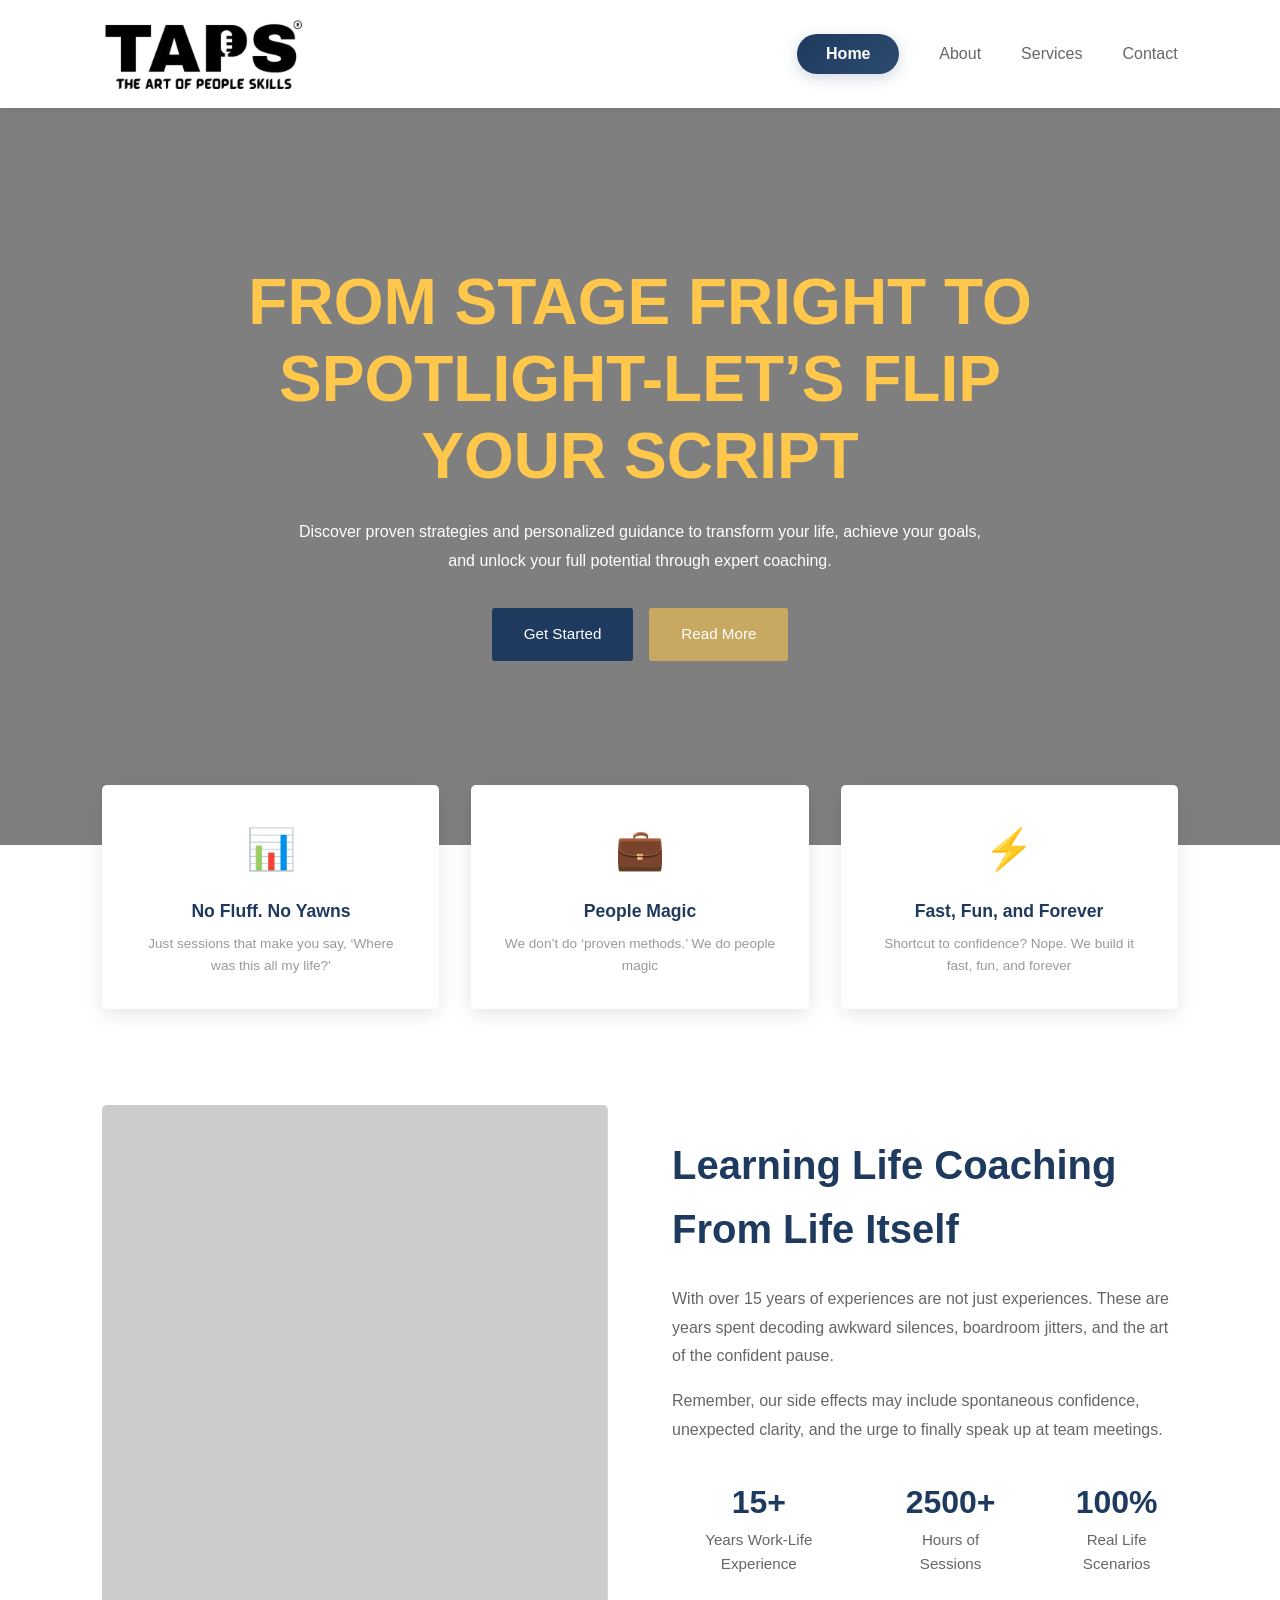
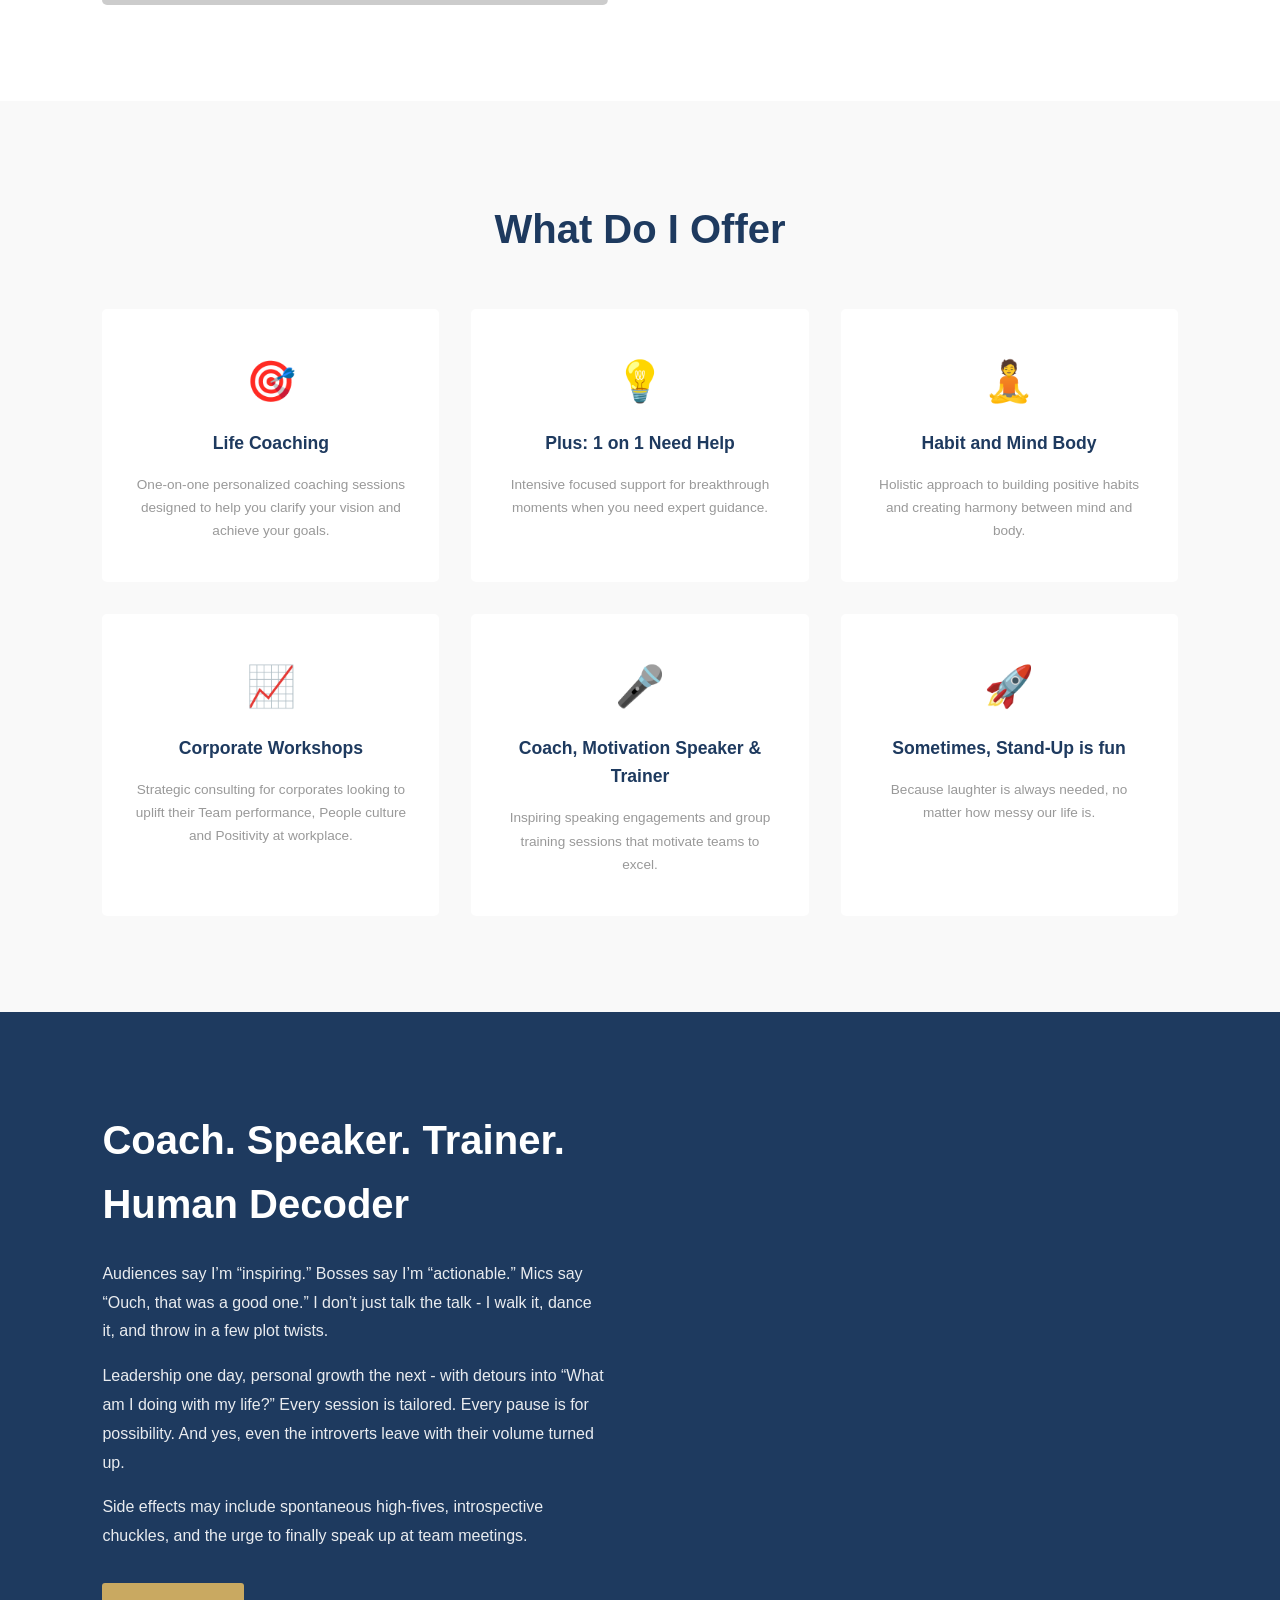
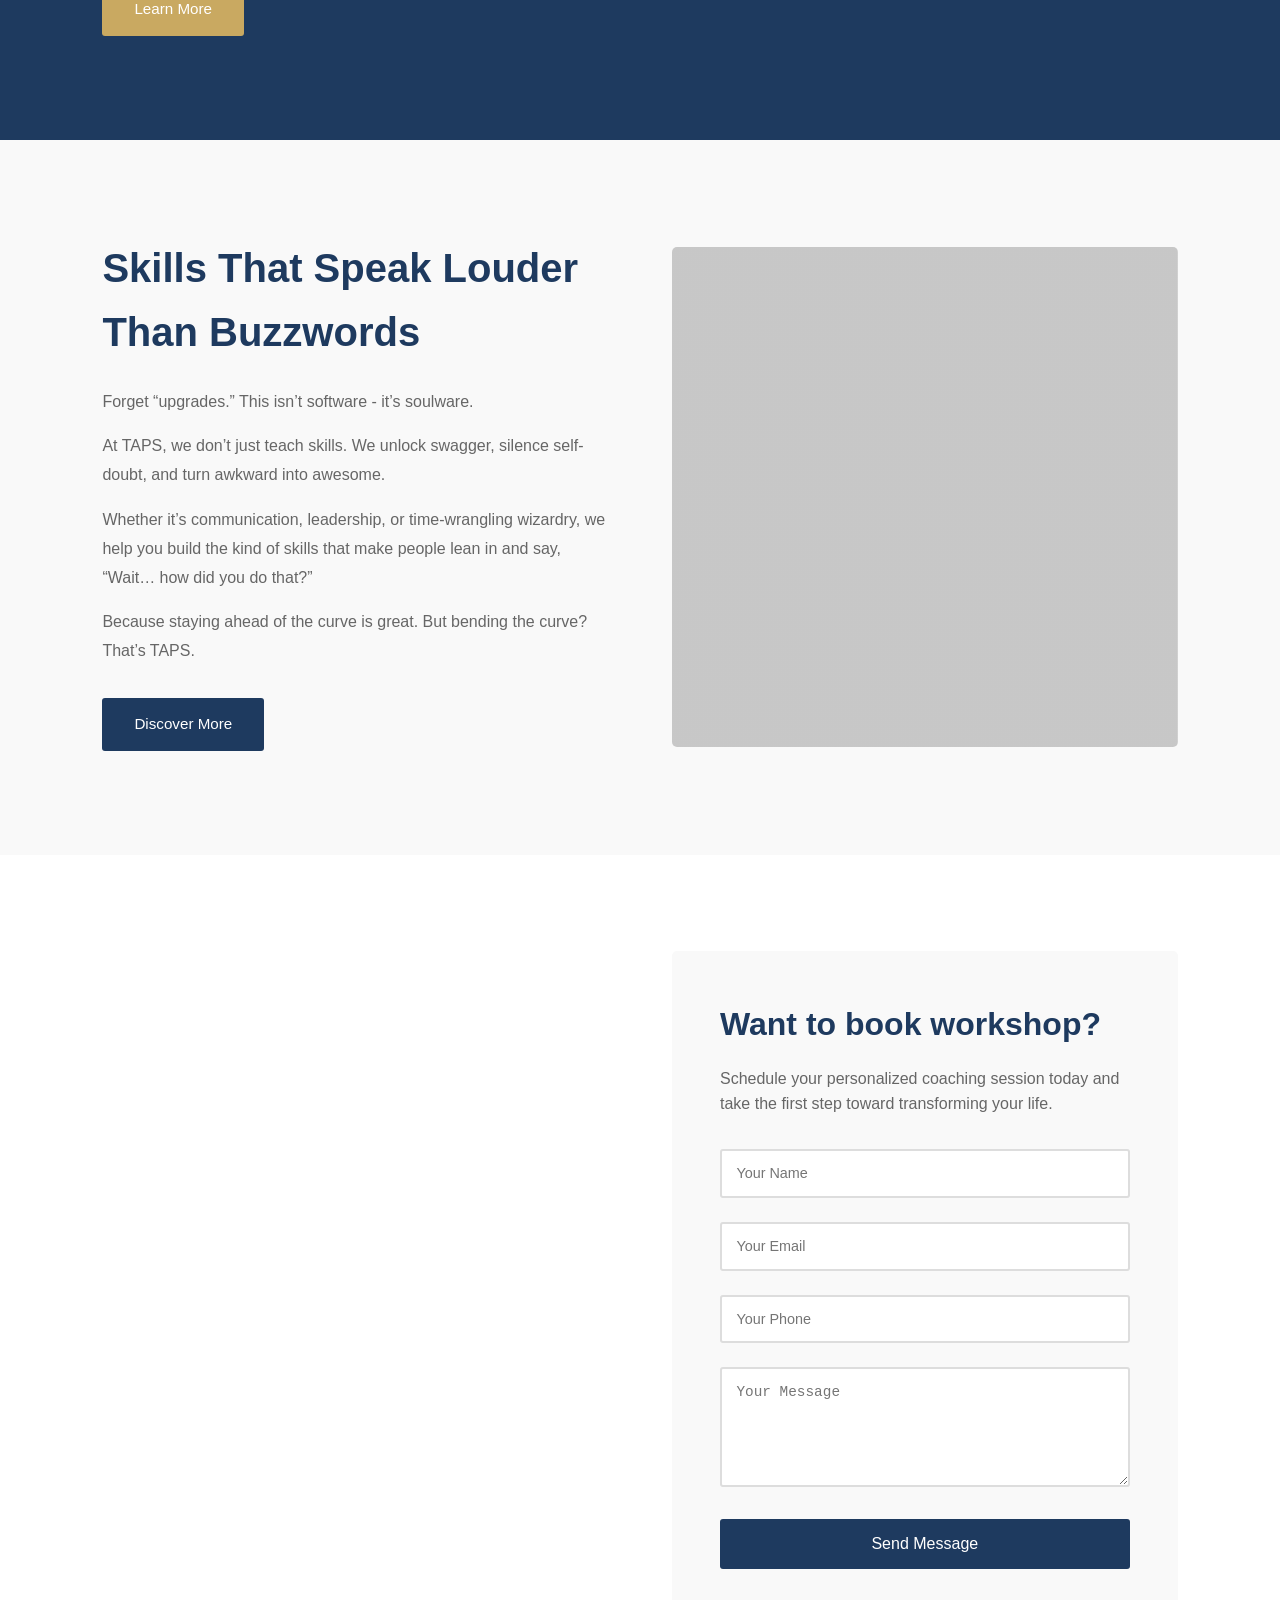
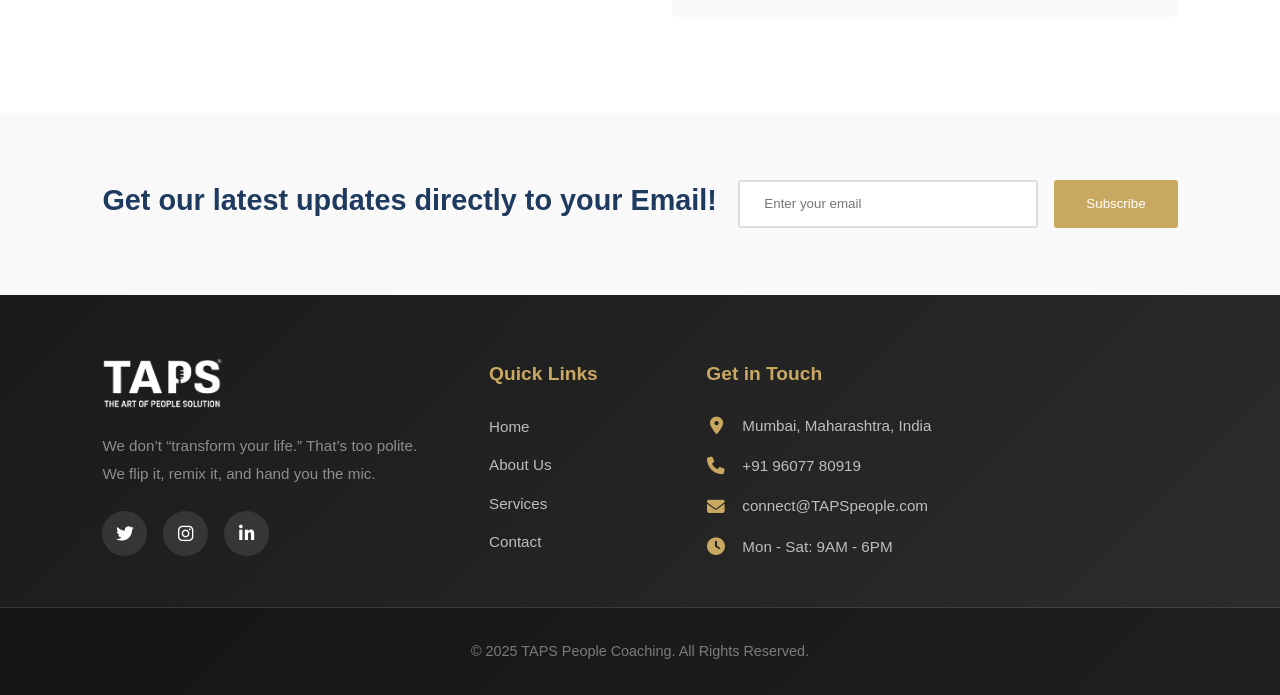
<file: index.html>
<!DOCTYPE html>
<html lang="en">
<head>
    <meta charset="UTF-8">
    <meta name="viewport" content="width=device-width, initial-scale=1.0">
    <title>TAPS - Life Coach</title>
    <link rel="stylesheet" href="style.css">
    <!-- Font Awesome for Icons -->
<link rel="stylesheet" href="https://cdnjs.cloudflare.com/ajax/libs/font-awesome/6.4.0/css/all.min.css">
</head>
<body>
<!-- Navigation -->
<nav id="navbar">
    <div class="logo-container">
        <a href="index.html">
            <img src="tap-logo-black.png"  alt="TAPS Logo"  class="logo-img" >        
        </a>
    </div>
    <ul class="nav-menu">
        <li><a href="index.html" class="contact-btn" style="color: #fff;">Home</a></li>
        <li><a href="about.html">About</a></li>
        <li><a href="services.html">Services</a></li>
        <li><a href="contact.html">Contact</a></li>
    </ul>
    <div class="mobile-menu-toggle" id="mobileMenuToggle">
        <span></span>
        <span></span>
        <span></span>
    </div>
</nav>
    <!-- Hero Section -->
    <section class="hero" id="home">
        <!-- Video background -->
        <video class="hero-video" autoplay muted loop playsinline>
            <source src="video.mp4" type="video/mp4">
            Your browser does not support the video tag.
        </video>

        <div class="hero-content">
            <h1><span class="dynamic-text" id="dynamicText">From Stage Fright to Spotlight-Let’s Flip Your Script</span></h1>
            <p>Discover proven strategies and personalized guidance to transform your life, achieve your goals, and unlock your full potential through expert coaching.</p>
            <div class="hero-buttons">
                <a href="contact.html" class="btn-dark btn">Get Started</a>
                <a href="about.html" class="btn-gold btn">Read More</a>
            </div>
        </div>
        <!-- <div class="hero-image">
            <div class="hero-img"></div>
        </div> -->
    </section>

    <!-- Info Cards -->
    <div class="info-cards">
        <div class="info-card">
            <div class="info-card-icon">📊</div>
            <h3>No Fluff. No Yawns</h3>
            <p>Just sessions that make you say, ‘Where was this all my life?'</p>
        </div>
        <div class="info-card">
            <div class="info-card-icon">💼</div>
            <h3>People Magic</h3>
            <p>We don’t do ‘proven methods.’ We do people magic</p>
        </div>
        <div class="info-card">
            <div class="info-card-icon">⚡</div>
            <h3>Fast, Fun, and Forever</h3>
            <p>Shortcut to confidence? Nope. We build it fast, fun, and forever</p>
        </div>
    </div>

    <!-- Life Coaching Section -->
    <section class="two-col-section" id="about">
        <div class="section-image"></div>
        <div class="section-content">
            <h2>Learning Life Coaching From Life Itself</h2>
            <p>With over 15 years of experiences are not just experiences. These are years spent decoding awkward silences, boardroom jitters, and the art of the confident pause.</p>
            <p>Remember, our side effects may include spontaneous confidence, unexpected clarity, and the urge to finally speak up at team meetings.</p>
            <div class="stats">
                <div class="stat-item">
                    <div class="stat-number" data-target="15" data-suffix="+">0</div>
                    <div class="stat-label">Years Work-Life Experience</div>
                </div>
                <div class="stat-item">
                    <div class="stat-number" data-target="2500" data-suffix="+">0</div>
                    <div class="stat-label">Hours of Sessions</div>
                </div>
                <div class="stat-item">
                    <div class="stat-number" data-target="100" data-suffix="%">0</div>
                    <div class="stat-label">Real Life Scenarios</div>
                </div>
            </div>
        </div>
    </section>

    <!-- Services Section -->
    <section class="services-section" id="service">
        <h2 class="section-title">What Do I Offer</h2>
        <div class="services-grid">
            <div class="service-card">
                <div class="service-icon">🎯</div>
                <h3>Life Coaching</h3>
                <p>One-on-one personalized coaching sessions designed to help you clarify your vision and achieve your goals.</p>
            </div>
            <div class="service-card">
                <div class="service-icon">💡</div>
                <h3>Plus: 1 on 1 Need Help</h3>
                <p>Intensive focused support for breakthrough moments when you need expert guidance.</p>
            </div>
            <div class="service-card">
                <div class="service-icon">🧘</div>
                <h3>Habit and Mind Body</h3>
                <p>Holistic approach to building positive habits and creating harmony between mind and body.</p>
            </div>
            <div class="service-card">
                <div class="service-icon">📈</div>
                <h3>Corporate Workshops</h3>
                <p>Strategic consulting for corporates looking to uplift their Team performance, People culture and Positivity at workplace.</p>
            </div>
            <div class="service-card">
                <div class="service-icon">🎤</div>
                <h3>Coach, Motivation Speaker & Trainer</h3>
                <p>Inspiring speaking engagements and group training sessions that motivate teams to excel.</p>
            </div>
            <div class="service-card">
                <div class="service-icon">🚀</div>
                <h3>Sometimes, Stand-Up is fun</h3>
                <p>Because laughter is always needed, no matter how messy our life is.</p>
            </div>
        </div>
    </section>

    <!-- Dark Section -->
    <section class="dark-section">
        <div class="dark-section-grid">
            <div>
                <h2>Coach. Speaker. Trainer. Human Decoder</h2>
                <p>Audiences say I’m “inspiring.” Bosses say I’m “actionable.” Mics say “Ouch, that was a good one.” I don’t just talk the talk - I walk it, dance it, and throw in a few 		   plot twists.</p>
		<p>Leadership one day, personal growth the next - with detours into “What am I doing with my life?” Every session is tailored. Every pause is for possibility. And yes, even 		   the introverts leave with their volume turned up.</p>
                <p>Side effects may include spontaneous high-fives, introspective chuckles, and the urge to finally speak up at team meetings.</p>
                <a href="services.html" class="btn-gold mt-3">Learn More</a>
            </div>
            <div class="dark-section-image"></div>
        </div>
    </section>

    <!-- Another Two Column -->
    <section class="two-col-section" style="background: #f9f9f9;">
        <div class="section-content">
            <h2>Skills That Speak Louder Than Buzzwords</h2>
            <p>Forget “upgrades.” This isn’t software - it’s soulware.</p>
	    <p>At TAPS, we don’t just teach skills. We unlock swagger, silence self-doubt, and turn awkward into awesome.</p>
            <p>Whether it’s communication, leadership, or time-wrangling wizardry, we help you build the kind of skills that make people lean in and say, “Wait… how did you do that?”</p>
            <p>Because staying ahead of the curve is great. But bending the curve? That’s TAPS.</p>
	<a href="services.html" class="btn-dark btn mt-3">Discover More</a>
        </div>
        <div class="section-image"></div>
    </section>

    <!-- Courses Section -->
<!--     <section class="courses-section" id="course">
        <h2 class="section-title">Latest Online Courses</h2>
        <div class="courses-grid">
            <div class="course-card">
                <div class="course-img"></div>
                <div class="course-content">
                    <h3>Habit Breakthrough: Master Your Daily Routine</h3>
                    <p>Learn the science of habit formation and transform your daily routines for lasting success.</p>
                </div>
            </div>
            <div class="course-card">
                <div class="course-img"></div>
                <div class="course-content">
                    <h3>Great Mindshift: Move on to Greatness</h3>
                    <p>Shift your mindset and unlock your full potential with proven psychological techniques.</p>
                </div>
            </div>
            <div class="course-card">
                <div class="course-img"></div>
                <div class="course-content">
                    <h3>Self-Preparation to be Calm in Life Day to Day</h3>
                    <p>Develop inner peace and resilience to handle life's challenges with grace and confidence.</p>
                </div>
            </div>
        </div>
    </section> -->

    <!-- Book Section -->
    <!-- <section class="book-section">
        <div class="book-content">
            <h2>Read My Books & Start a New Life</h2>
            <p>My books are practical guides filled with actionable strategies, real-life examples, and transformative insights. Each book is designed to help you overcome specific challenges and achieve meaningful breakthroughs.</p>
            <p>Available in both print and digital formats, these resources complement my coaching programs and provide valuable tools for your personal development journey.</p>
            <button class="btn-dark">Get Your Copy</button>
        </div>
        <div class="book-image"></div>
    </section> -->

    <!-- Appointment Section -->
    <section class="appointment-section" id="contact">
        <div class="appointment-image"></div>
        <div class="appointment-form">
            <h2>Want to book workshop?</h2>
            <p>Schedule your personalized coaching session today and take the first step toward transforming your life.</p>
            <form id="appointmentForm" >
                <div class="form-group">
                    <input type="text" id="name" name="name" placeholder="Your Name" required>
                </div>
                <div class="form-group">
                    <input type="email" id="email" name="email" placeholder="Your Email" required>
                </div>
                <div class="form-group">
                    <input type="tel" id="phone" name="phone" placeholder="Your Phone">
                </div>
                <div class="form-group">
                    <textarea id="message" name="message" placeholder="Your Message" required></textarea>
                </div>
                <button type="submit" class="submit-btn">Send Message</button>
            </form>

            <div id="formResponse"></div>
        </div>
    </section>

    <!-- Newsletter Section -->
    <section class="newsletter-section">
        <div class="newsletter-content">
            <h3>Get our latest updates directly to your Email!</h3>
        </div>
        <div class="newsletter-form">
            <input type="email" placeholder="Enter your email">
            <button>Subscribe</button>
        </div>
    </section>

<!-- Footer -->

<footer>
    <div class="footer-content">
        <div class="footer-section footer-about">
            <div class="footer-logo">
                <a href="index.html">
                <img src="tabs-logo.png"  alt="TAPS Logo"  class="footer-logo-img" width="" 
                     onload="console.log('Footer logo loaded successfully')"
                     onerror="console.log('Footer logo failed to load'); this.style.display='none';">
                <!-- <h3>TAPS</h3> -->
                 </a>
            </div>
            <p>We don’t “transform your life.” That’s too polite. We flip it, remix it, and hand you the mic.</p>
            <div class="social-links">
                <a href="https://twitter.com" target="_blank" aria-label="Twitter"><i class="fab fa-twitter"></i></a>
                <a href="https://instagram.com" target="_blank" aria-label="Instagram"><i class="fab fa-instagram"></i></a>
                <a href="https://linkedin.com" target="_blank" aria-label="LinkedIn"><i class="fab fa-linkedin-in"></i></a>
                
            </div>
        </div>
        
        <div class="footer-section footer-links">
            <h4>Quick Links</h4>
            <ul>
                <li><a href="index.html">Home</a></li>
                <li><a href="about.html">About Us</a></li>
                <li><a href="services.html">Services</a></li>
                <li><a href="contact.html">Contact</a></li>
                <!-- <li><a href="#blog">Blog</a></li> -->
            </ul>
        </div>
        
        <div class="footer-section footer-contact">
            <h4>Get in Touch</h4>
            <ul class="contact-info">
                <li><i class="fas fa-map-marker-alt"></i> Mumbai, Maharashtra, India</li>
                <li><i class="fas fa-phone"></i> +91 96077 80919</li>
                <li><i class="fas fa-envelope"></i> connect@TAPSpeople.com</li>
                <li><i class="fas fa-clock"></i> Mon - Sat: 9AM - 6PM</li>
            </ul>
        </div>
    </div>
    
    <div class="footer-bottom">
        <p>&copy; 2025 TAPS People Coaching. All Rights Reserved.</p>
    </div>
</footer>

    <!-- Scroll to Top Button -->
    <button class="scroll-top" id="scrollTop">↑</button>
    <script src="https://code.jquery.com/jquery-3.6.0.min.js"></script>
    <script src="script.js"></script>
    <script>
        const dynamicTexts = [
            "From Stage Fright to Spotlight-Let's Flip Your Script",
            "Transform Your Communication, Transform Your Life",
            "Confidence Isn't Given. It's Built. Let's Build Yours",
            "Leadership That Inspires. Skills That Last"
        ];

        let currentIndex = 0;
        const dynamicTextElement = document.getElementById('dynamicText');

        function changeText() {
            // Start fade out
            dynamicTextElement.style.opacity = '0';
            dynamicTextElement.style.transform = 'translateY(-20px)';
            
            setTimeout(() => {
                // Change text while invisible
                currentIndex = (currentIndex + 1) % dynamicTexts.length;
                dynamicTextElement.textContent = dynamicTexts[currentIndex];
                
                // Reset position and fade in
                dynamicTextElement.style.transform = 'translateY(20px)';
                
                setTimeout(() => {
                    dynamicTextElement.style.opacity = '1';
                    dynamicTextElement.style.transform = 'translateY(0)';
                }, 50);
            }, 600); // Wait for fade out to complete
        }

        // Add smooth transition to the element
        dynamicTextElement.style.transition = 'opacity 0.6s ease-in-out, transform 0.6s ease-in-out';

        // Change text every 4 seconds
        setInterval(changeText, 4000);


    </script>
    <script>
    $(document).ready(function() {
        $("#appointmentForm").on("submit", function(e) {
            e.preventDefault();

            // collect values from inputs
            var formData = {
            name: $("#name").val(),
            email: $("#email").val(),
            phone: $("#phone").val(),
            message: $("#message").val()
            };

            console.log("Sending data:", formData);

            $.ajax({
            url: "sendmail.php",
            type: "POST",
            data: formData,
            success: function(response) {
                $("#formResponse").html("<p style='color:green'>" + response + "</p>");
                $("#appointmentForm")[0].reset();
            },
            error: function() {
                $("#formResponse").html("<p style='color:red'>Error sending message.</p>");
            }
            });
        });
    });
    </script>
</body>
</html>
</file>
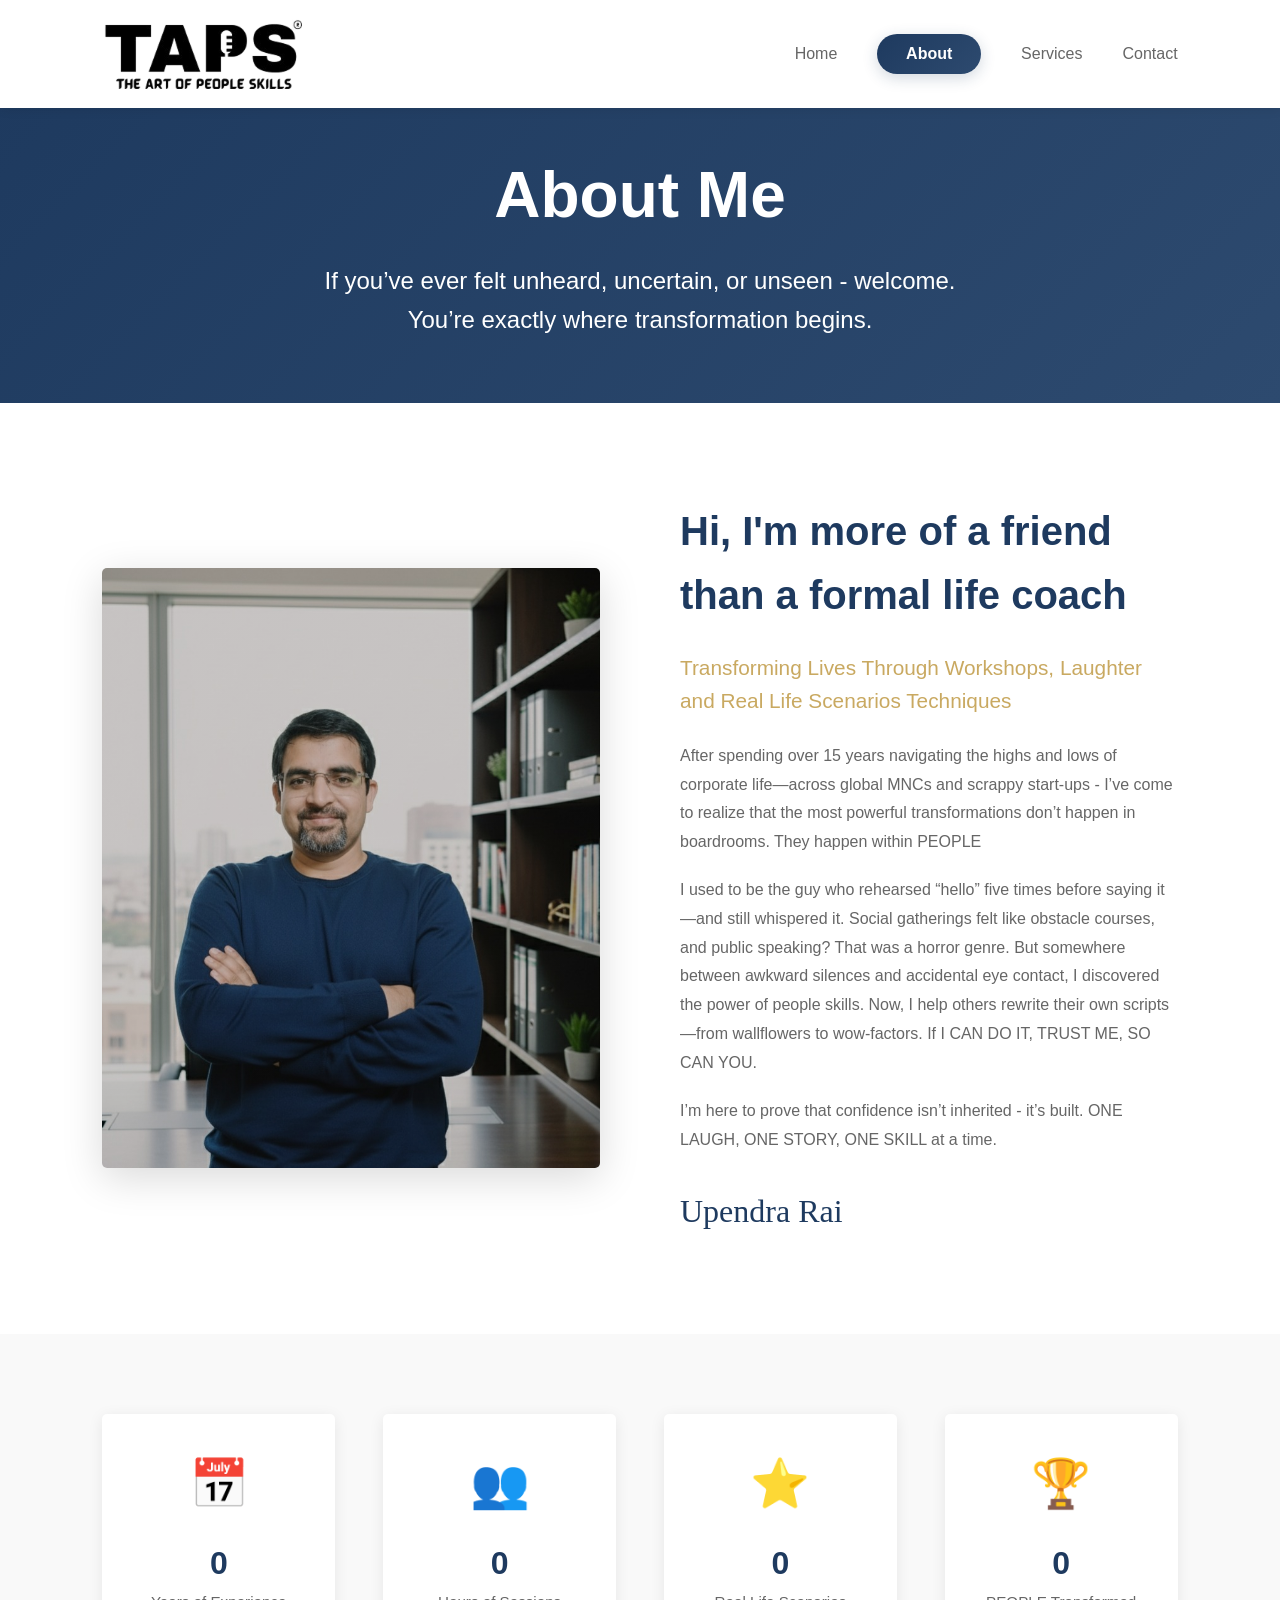
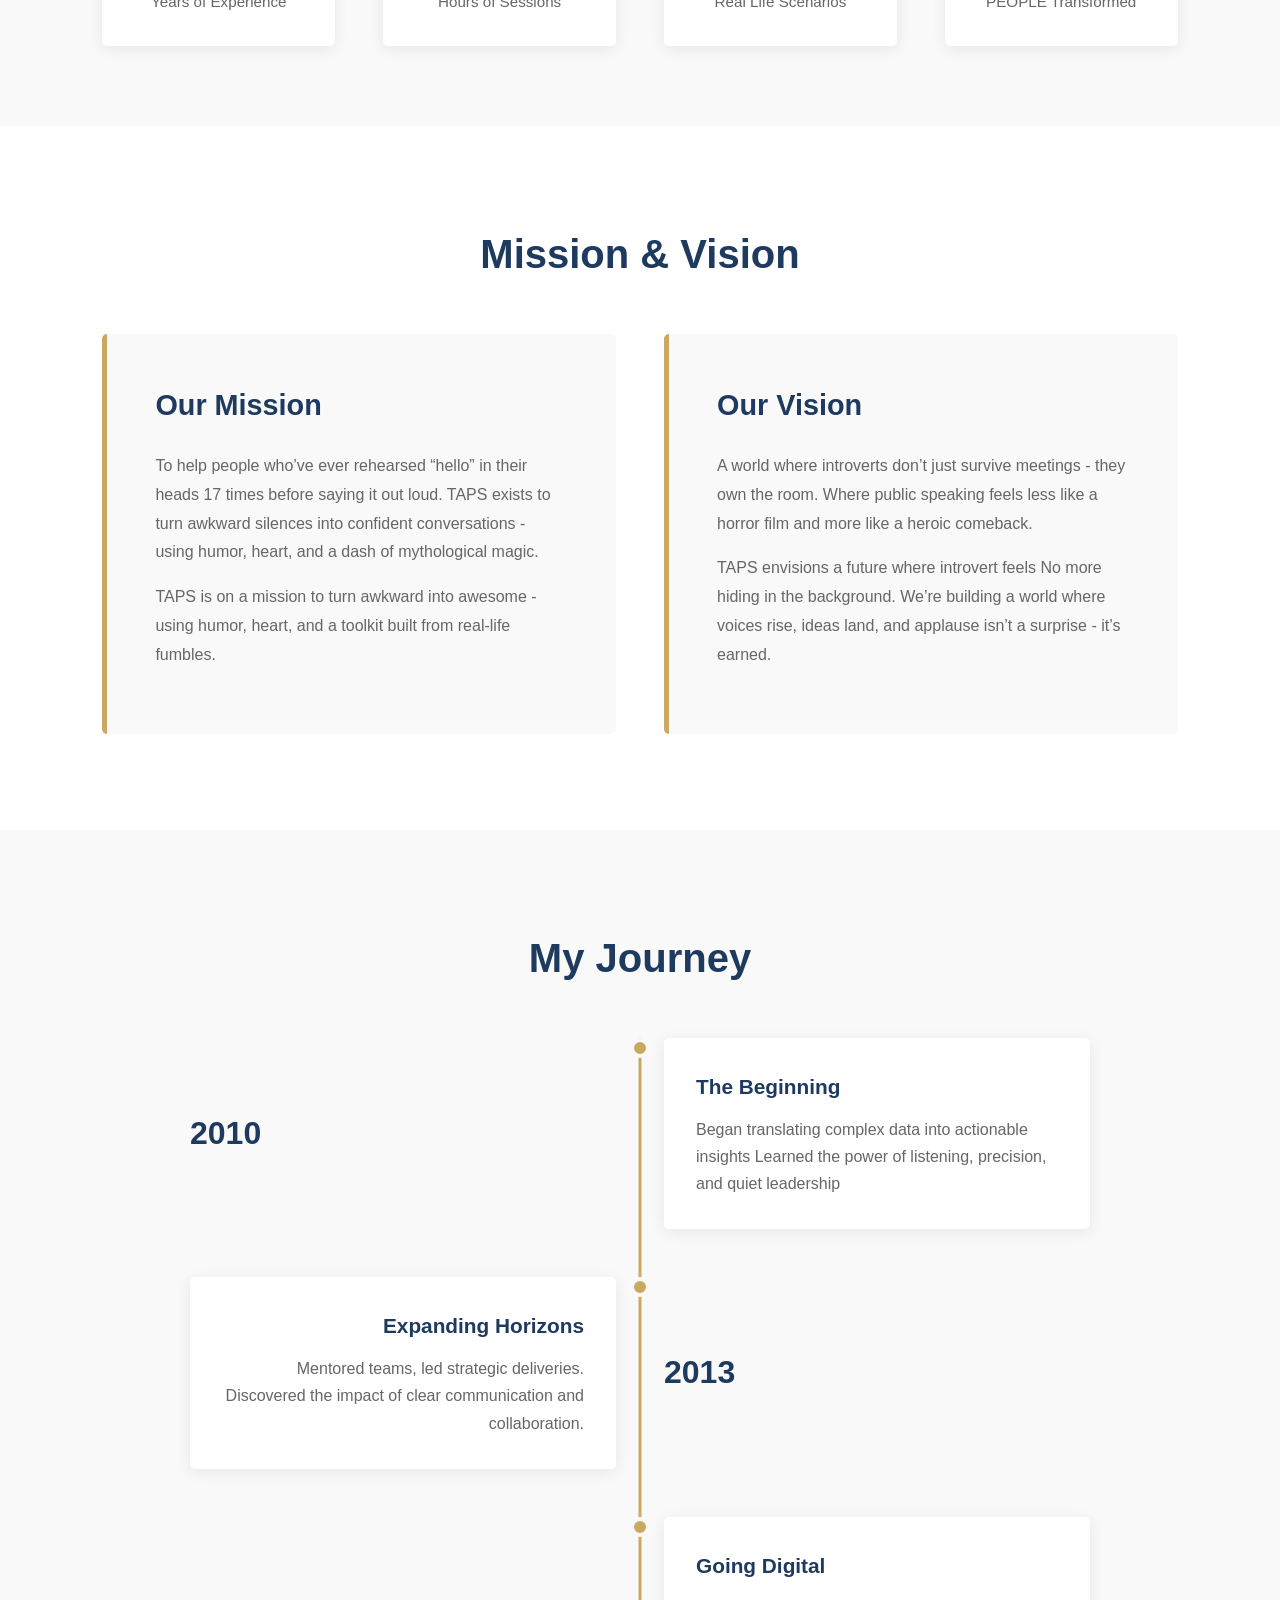
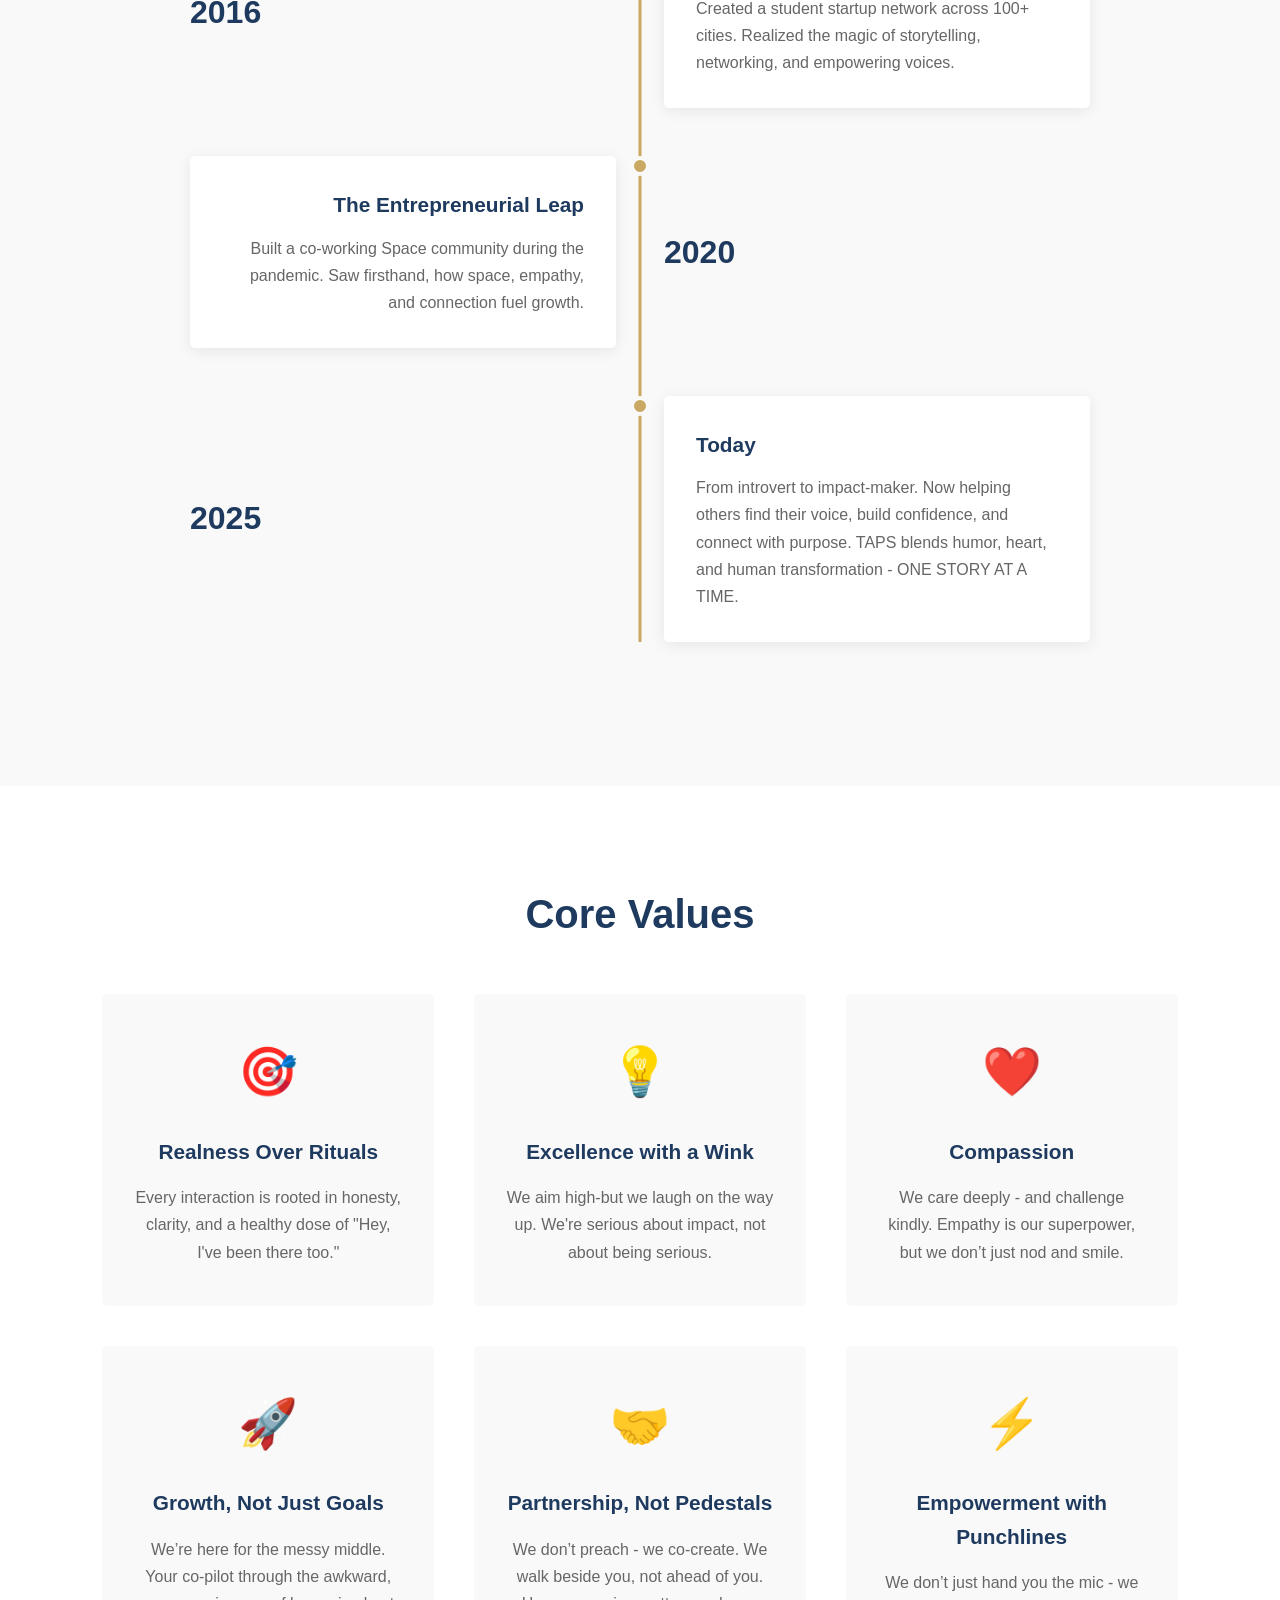
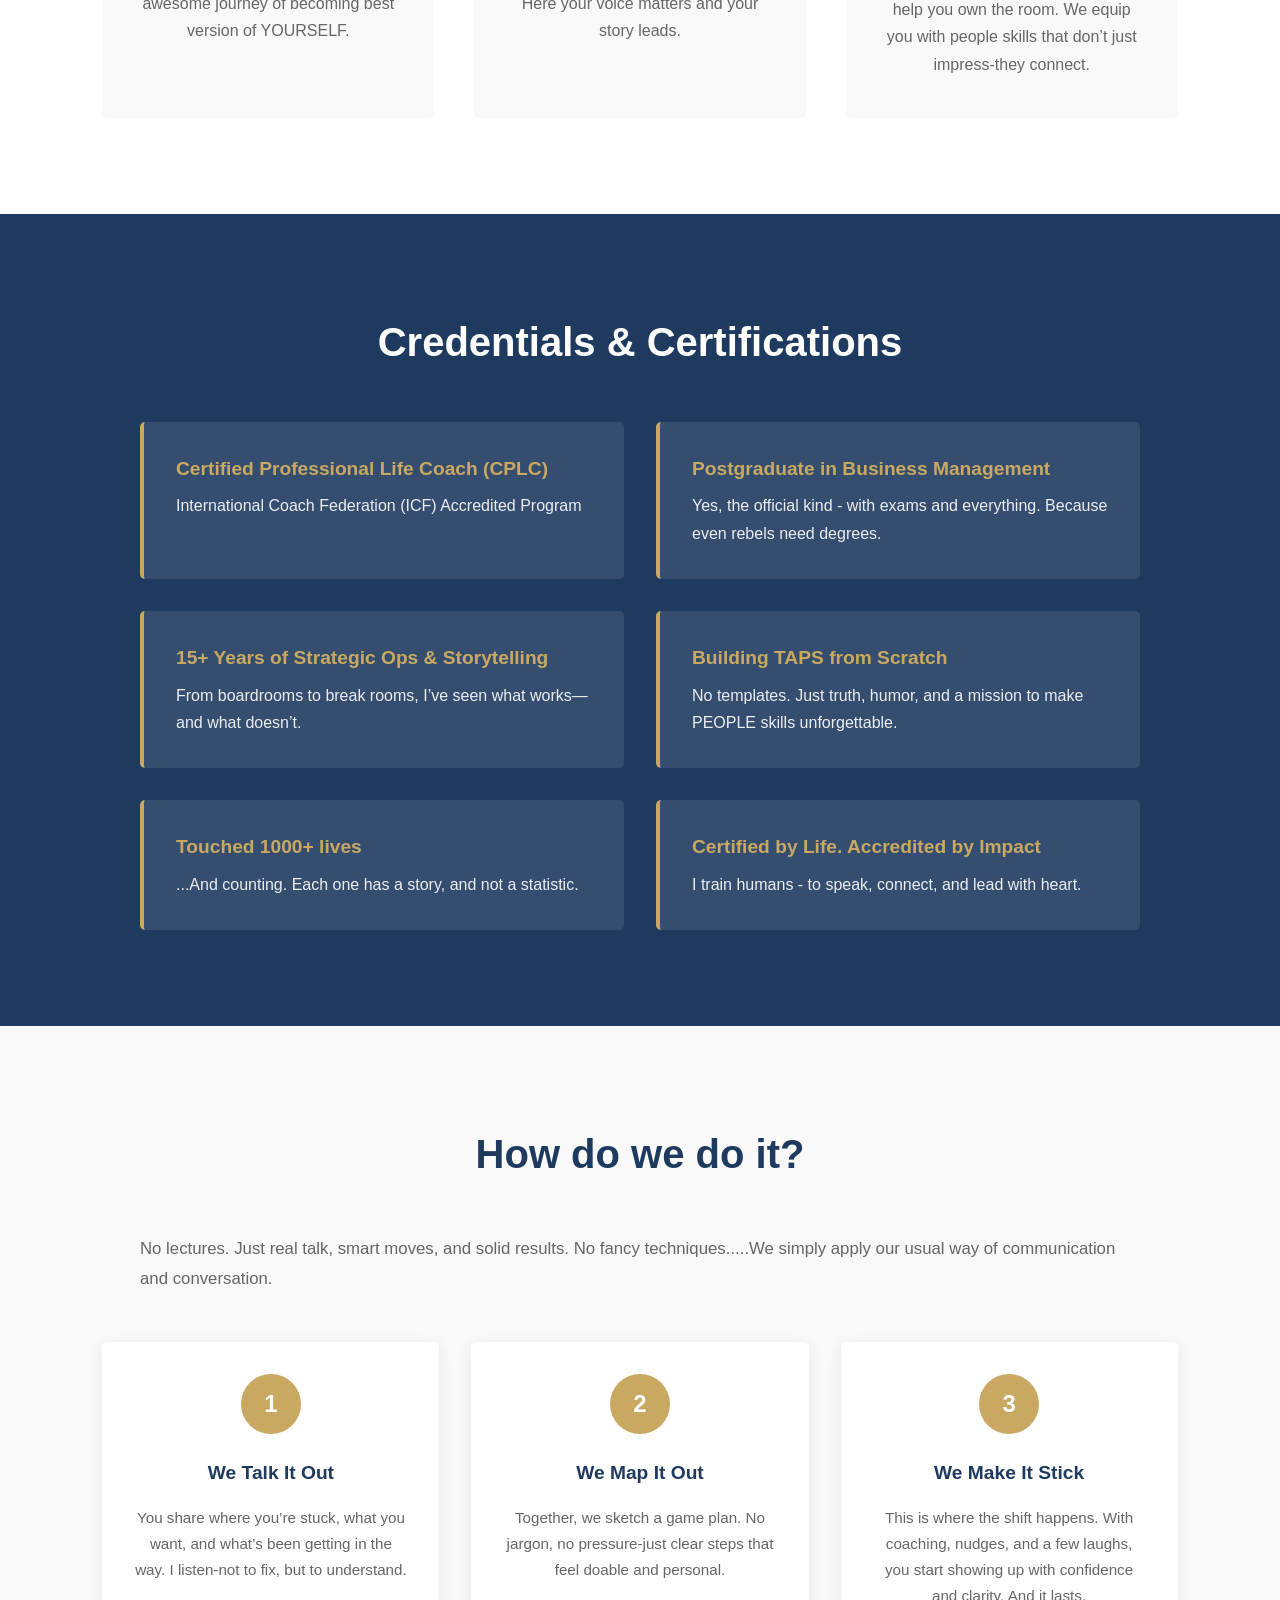
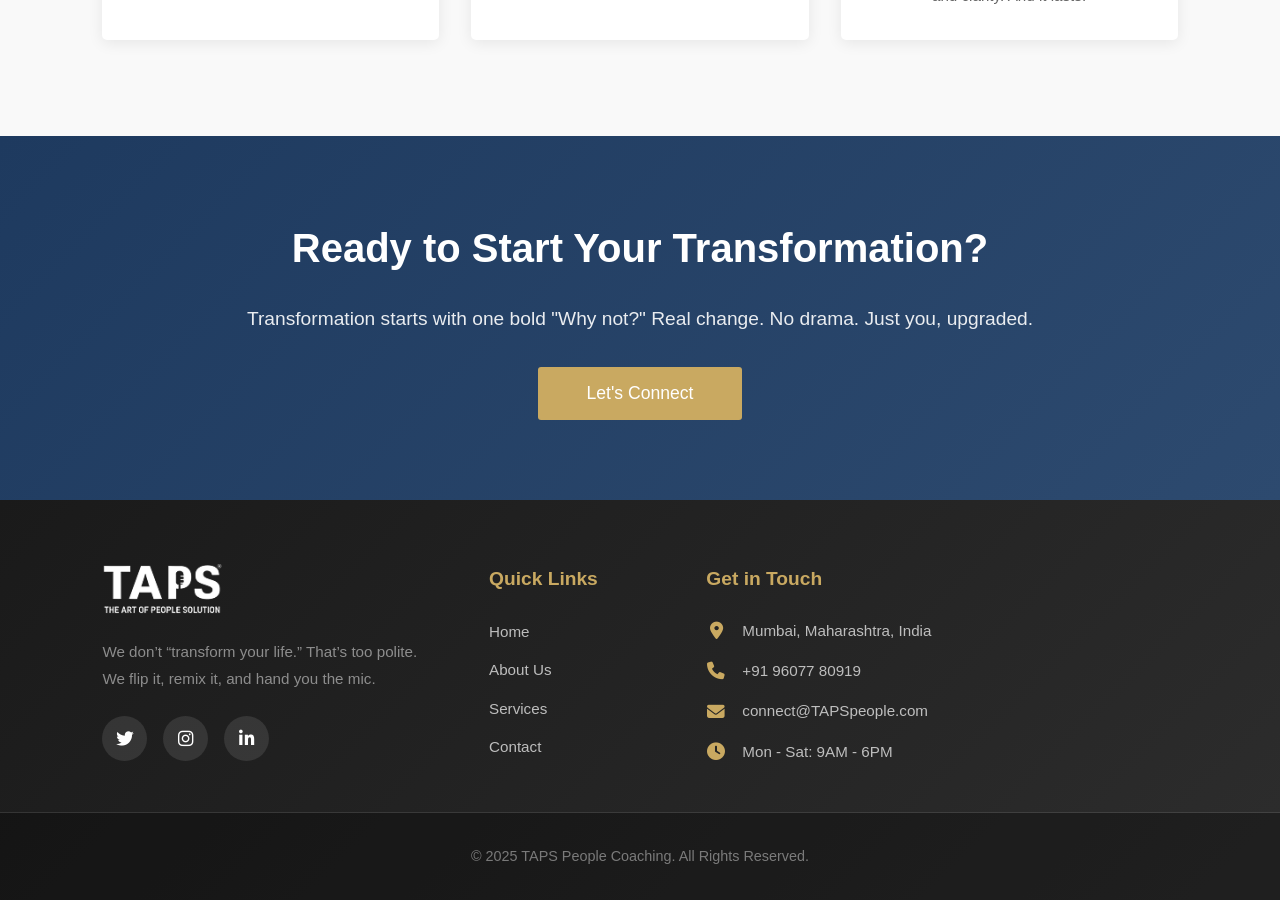
<file: about.html>
<!DOCTYPE html>
<html lang="en">
<head>
    <meta charset="UTF-8">
    <meta name="viewport" content="width=device-width, initial-scale=1.0">
    <title>TAPS - About Me</title>
    <link rel="stylesheet" href="style.css">
    <!-- Font Awesome for Icons -->
<link rel="stylesheet" href="https://cdnjs.cloudflare.com/ajax/libs/font-awesome/6.4.0/css/all.min.css">
</head>
<body>
<!-- Navigation -->
<nav id="navbar">
    <div class="logo-container">
        <a href="index.html">
            <img src="tap-logo-black.png"  alt="TAPS Logo"  class="logo-img" >        
        </a>
    </div>
    <ul class="nav-menu">
        <li><a href="index.html">Home</a></li>
        <li><a href="about.html" class="contact-btn">About</a></li>
        <li><a href="services.html">Services</a></li>
        <li><a href="contact.html">Contact</a></li>
    </ul>
    <div class="mobile-menu-toggle" id="mobileMenuToggle">
        <span></span>
        <span></span>
        <span></span>
    </div>
</nav>

    <!-- Page Header -->
    <section class="page-header">
        <h1>About Me</h1>
        <p>If you’ve ever felt unheard, uncertain, or unseen - welcome. You’re exactly where transformation begins.</p>
    </section>

    <!-- About Intro Section -->
    <section class="about-intro">
        <div class="about-image"></div>
        <div class="about-content">
            <h2>Hi, I'm more of a friend than a formal life coach</h2>
            <h3>Transforming Lives Through Workshops, Laughter and Real Life Scenarios Techniques</h3>
            <p>After spending over 15 years navigating the highs and lows of corporate life—across global MNCs and scrappy start-ups - I’ve come to realize that the most powerful transformations don’t happen in boardrooms. They happen within PEOPLE</p>
            <p>I used to be the guy who rehearsed “hello” five times before saying it—and still whispered it. Social gatherings felt like obstacle courses, and public speaking? That was a horror genre. But somewhere between awkward silences and accidental eye contact, I discovered the power of people skills. Now, I help others rewrite their own scripts—from wallflowers to wow-factors. If I CAN DO IT, TRUST ME, SO CAN YOU.</p>
            <p>I’m here to prove that confidence isn’t inherited - it’s built. ONE LAUGH, ONE STORY, ONE SKILL at a time.</p>
            <div class="signature">Upendra Rai</div>
        </div>
    </section>

    <!-- Stats Section -->
    <section class="stats-section">
        <div class="stats-grid">
            <div class="stat-box">
                <div class="stat-icon">📅</div>
                <div class="stat-number">15+</div>
                <div class="stat-label">Years of Experience</div>
            </div>
            <div class="stat-box">
                <div class="stat-icon">👥</div>
                <div class="stat-number">2500+</div>
                <div class="stat-label">Hours of Sessions</div>
            </div>
            <div class="stat-box">
                <div class="stat-icon">⭐</div>
                <div class="stat-number">100%</div>
                <div class="stat-label">Real Life Scenarios</div>
            </div>
            <div class="stat-box">
                <div class="stat-icon">🏆</div>
                <div class="stat-number">100+</div>
                <div class="stat-label">PEOPLE Transformed</div>
            </div>
        </div>
    </section>

    <!-- Mission Vision Section -->
    <section class="mission-vision">
        <h2 class="section-title">Mission & Vision</h2>
        <div class="mv-grid">
            <div class="mv-card">
                <h3>Our Mission</h3>
                <p>To help people who’ve ever rehearsed “hello” in their heads 17 times before saying it out loud. TAPS exists to turn awkward silences into confident conversations - using humor, heart, and a dash of mythological magic.</p>
                <p>TAPS is on a mission to turn awkward into awesome - using humor, heart, and a toolkit built from real-life fumbles.</p>
            </div>
            <div class="mv-card">
                <h3>Our Vision</h3>
                <p>A world where introverts don’t just survive meetings - they own the room. Where public speaking feels less like a horror film and more like a heroic comeback.</p>
                <p>TAPS envisions a future where introvert feels No more hiding in the background. We’re building a world where voices rise, ideas land, and applause isn’t a surprise - it’s earned.</p>
            </div>
        </div>
    </section>

    <!-- Journey Section -->
    <section class="journey-section">
        <h2 class="section-title">My Journey</h2>
        <div class="timeline">
            <div class="timeline-item">
                <div class="timeline-year">2010</div>
                <div class="timeline-content">
                    <h4>The Beginning</h4>
                    <p>Began translating complex data into actionable insights Learned the power of listening, precision, and quiet leadership</p>
                </div>
                <div class="timeline-dot"></div>
            </div>
            <div class="timeline-item">
                <div class="timeline-content">
                    <h4>Expanding Horizons</h4>
                    <p>Mentored teams, led strategic deliveries. Discovered the impact of clear communication and collaboration.</p>
                </div>
                <div class="timeline-year">2013</div>
                <div class="timeline-dot"></div>
            </div>
            <div class="timeline-item">
                <div class="timeline-year">2016</div>
                <div class="timeline-content">
                    <h4>Going Digital</h4>
                    <p>Created a student startup network across 100+ cities. Realized the magic of storytelling, networking, and empowering voices.</p>
                </div>
                <div class="timeline-dot"></div>
            </div>
            <div class="timeline-item">
                <div class="timeline-content">
                    <h4>The Entrepreneurial Leap</h4>
                    <p>Built a co-working Space community during the pandemic. Saw firsthand, how space, empathy, and connection fuel growth.</p>
                </div>
                <div class="timeline-year">2020</div>
                <div class="timeline-dot"></div>
            </div>
            <div class="timeline-item">
                <div class="timeline-year">2025</div>
                <div class="timeline-content">
                    <h4>Today</h4>
                    <p>From introvert to impact-maker. Now helping others find their voice, build confidence, and connect with purpose. TAPS blends humor, heart, and human transformation - ONE STORY AT A TIME.</p>
                </div>
                <div class="timeline-dot"></div>
            </div>
        </div>
    </section>

    <!-- Values Section -->
    <section class="values-section">
        <h2 class="section-title">Core Values</h2>
        <div class="values-grid">
            <div class="value-card">
                <div class="value-icon">🎯</div>
                <h3>Realness Over Rituals</h3>
                <p>Every interaction is rooted in honesty, clarity, and a healthy dose of "Hey, I've been there too."</p>
            </div>
            <div class="value-card">
                <div class="value-icon">💡</div>
                <h3>Excellence with a Wink</h3>
                <p>We aim high-but we laugh on the way up. We're serious about impact, not about being serious.</p>
            </div>
            <div class="value-card">
                <div class="value-icon">❤️</div>
                <h3>Compassion</h3>
                <p>We care deeply - and challenge kindly. Empathy is our superpower, but we don’t just nod and smile.</p>
            </div>
            <div class="value-card">
                <div class="value-icon">🚀</div>
                <h3>Growth, Not Just Goals</h3>
                <p>We’re here for the messy middle. Your co-pilot through the awkward, awesome journey of becoming best version of YOURSELF.</p>
            </div>
            <div class="value-card">
                <div class="value-icon">🤝</div>
                <h3>Partnership, Not Pedestals</h3>
                <p>We don’t preach - we co-create. We walk beside you, not ahead of you. Here your voice matters and your story leads.</p>
            </div>
            <div class="value-card">
                <div class="value-icon">⚡</div>
                <h3>Empowerment with Punchlines</h3>
                <p>We don’t just hand you the mic - we help you own the room. We equip you with people skills that don’t just impress-they connect.</p>
            </div>
        </div>
    </section>

    <!-- Credentials Section -->
    <section class="credentials-section">
        <h2 class="section-title">Credentials & Certifications</h2>
        <div class="credentials-grid">
            <div class="credential-item">
                <h4>Certified Professional Life Coach (CPLC)</h4>
                <p>International Coach Federation (ICF) Accredited Program</p>
            </div>
            <div class="credential-item">
                <h4>Postgraduate in Business Management</h4>
                <p>Yes, the official kind - with exams and everything. Because even rebels need degrees.</p>
            </div>
            <div class="credential-item">
                <h4>15+ Years of Strategic Ops & Storytelling</h4>
                <p>From boardrooms to break rooms, I’ve seen what works—and what doesn’t.</p>
            </div>
            <div class="credential-item">
                <h4>Building TAPS from Scratch</h4>
                <p>No templates. Just truth, humor, and a mission to make PEOPLE skills unforgettable.</p>
            </div>
            <div class="credential-item">
                <h4>Touched 1000+ lives</h4>
                <p>...And counting. Each one has a story, and not a statistic.</p>
            </div>
            <div class="credential-item">
                <h4>Certified by Life. Accredited by Impact</h4>
                <p>I train humans - to speak, connect, and lead with heart.</p>
            </div>
        </div>
    </section>

    <!-- Approach Section -->
    <section class="approach-section">
        <h2 class="section-title">How do we do it?</h2>
        <div class="approach-content">
            <p>No lectures. Just real talk, smart moves, and solid results. No fancy techniques.....We simply apply our usual way of communication and conversation.</p>
        </div>
        <div class="approach-steps">
            <div class="step-card">
                <div class="step-number">1</div>
                <h4>We Talk It Out</h4>
                <p>You share where you’re stuck, what you want, and what’s been getting in the way. I listen-not to fix, but to understand.</p>
            </div>
            <div class="step-card">
                <div class="step-number">2</div>
                <h4>We Map It Out</h4>
                <p>Together, we sketch a game plan. No jargon, no pressure-just clear steps that feel doable and personal.</p>
            </div>
            <div class="step-card">
                <div class="step-number">3</div>
                <h4>We Make It Stick</h4>
                <p>This is where the shift happens. With coaching, nudges, and a few laughs, you start showing up with confidence and clarity. And it lasts.</p>
            </div>
        </div>
    </section>

    <!-- CTA Section -->
    <section class="cta-section">
        <h2>Ready to Start Your Transformation?</h2>
        <p>Transformation starts with one bold "Why not?" Real change. No drama. Just you, upgraded.</p>
        <button class="cta-button">Let's Connect</button>
    </section>

<!-- Footer -->
<footer>
    <div class="footer-content">
        <div class="footer-section footer-about">
            <div class="footer-logo">
                <a href="index.html">
                <img src="tabs-logo.png" 
                     alt="TAPS Logo" 
                     class="footer-logo-img"
                     width="" 
                     onload="console.log('Footer logo loaded successfully')"
                     onerror="console.log('Footer logo failed to load'); this.style.display='none';">
                <!-- <h3>TAPS</h3> -->
                </a>
            </div>
            <p>We don’t “transform your life.” That’s too polite. We flip it, remix it, and hand you the mic.</p>
            <div class="social-links">
                <a href="https://twitter.com" target="_blank" aria-label="Twitter"><i class="fab fa-twitter"></i></a>
                <a href="https://instagram.com" target="_blank" aria-label="Instagram"><i class="fab fa-instagram"></i></a>
                <a href="https://linkedin.com" target="_blank" aria-label="LinkedIn"><i class="fab fa-linkedin-in"></i></a>
                
            </div>
        </div>
        
        <div class="footer-section footer-links">
            <h4>Quick Links</h4>
            <ul>
                <li><a href="index.html">Home</a></li>
                <li><a href="about.html">About Us</a></li>
                <li><a href="services.html">Services</a></li>
                <li><a href="contact.html">Contact</a></li>
                <!-- <li><a href="#blog">Blog</a></li> -->
            </ul>
        </div>
        
<!--         <div class="footer-section footer-services">
            <h4>Our Services</h4>
            <ul>
                <li><a href="services.html">Life Coaching</a></li>
                <li><a href="services.html">Consulting</a></li>
                <li><a href="services.html">Training</a></li>
                <li><a href="services.html">Speaking</a></li>
                <li><a href="services.html">Workshops</a></li>
            </ul>
        </div> -->
        
        <div class="footer-section footer-contact">
            <h4>Get in Touch</h4>
            <ul class="contact-info">
                <li><i class="fas fa-map-marker-alt"></i> Mumbai, Maharashtra, India</li>
                <li><i class="fas fa-phone"></i> +91 96077 80919</li>
                <li><i class="fas fa-envelope"></i> connect@TAPSpeople.com</li>
                <li><i class="fas fa-clock"></i> Mon - Sat: 9AM - 6PM</li>
            </ul>
        </div>
    </div>
    
    <div class="footer-bottom">
        <p>&copy; 2025 TAPS People Coaching. All Rights Reserved.</p>
<!--         <div class="footer-bottom-links">
            <a href="#">Privacy Policy</a>
            <span>|</span>
            <a href="#">Terms of Service</a>
            <span>|</span>
            <a href="#">Sitemap</a>
        </div> -->
    </div>
</footer>
    <!-- Scroll to Top Button -->
    <button class="scroll-top" id="scrollTop">↑</button>

    <script src="script.js"></script>
</body>
</html>
</file>
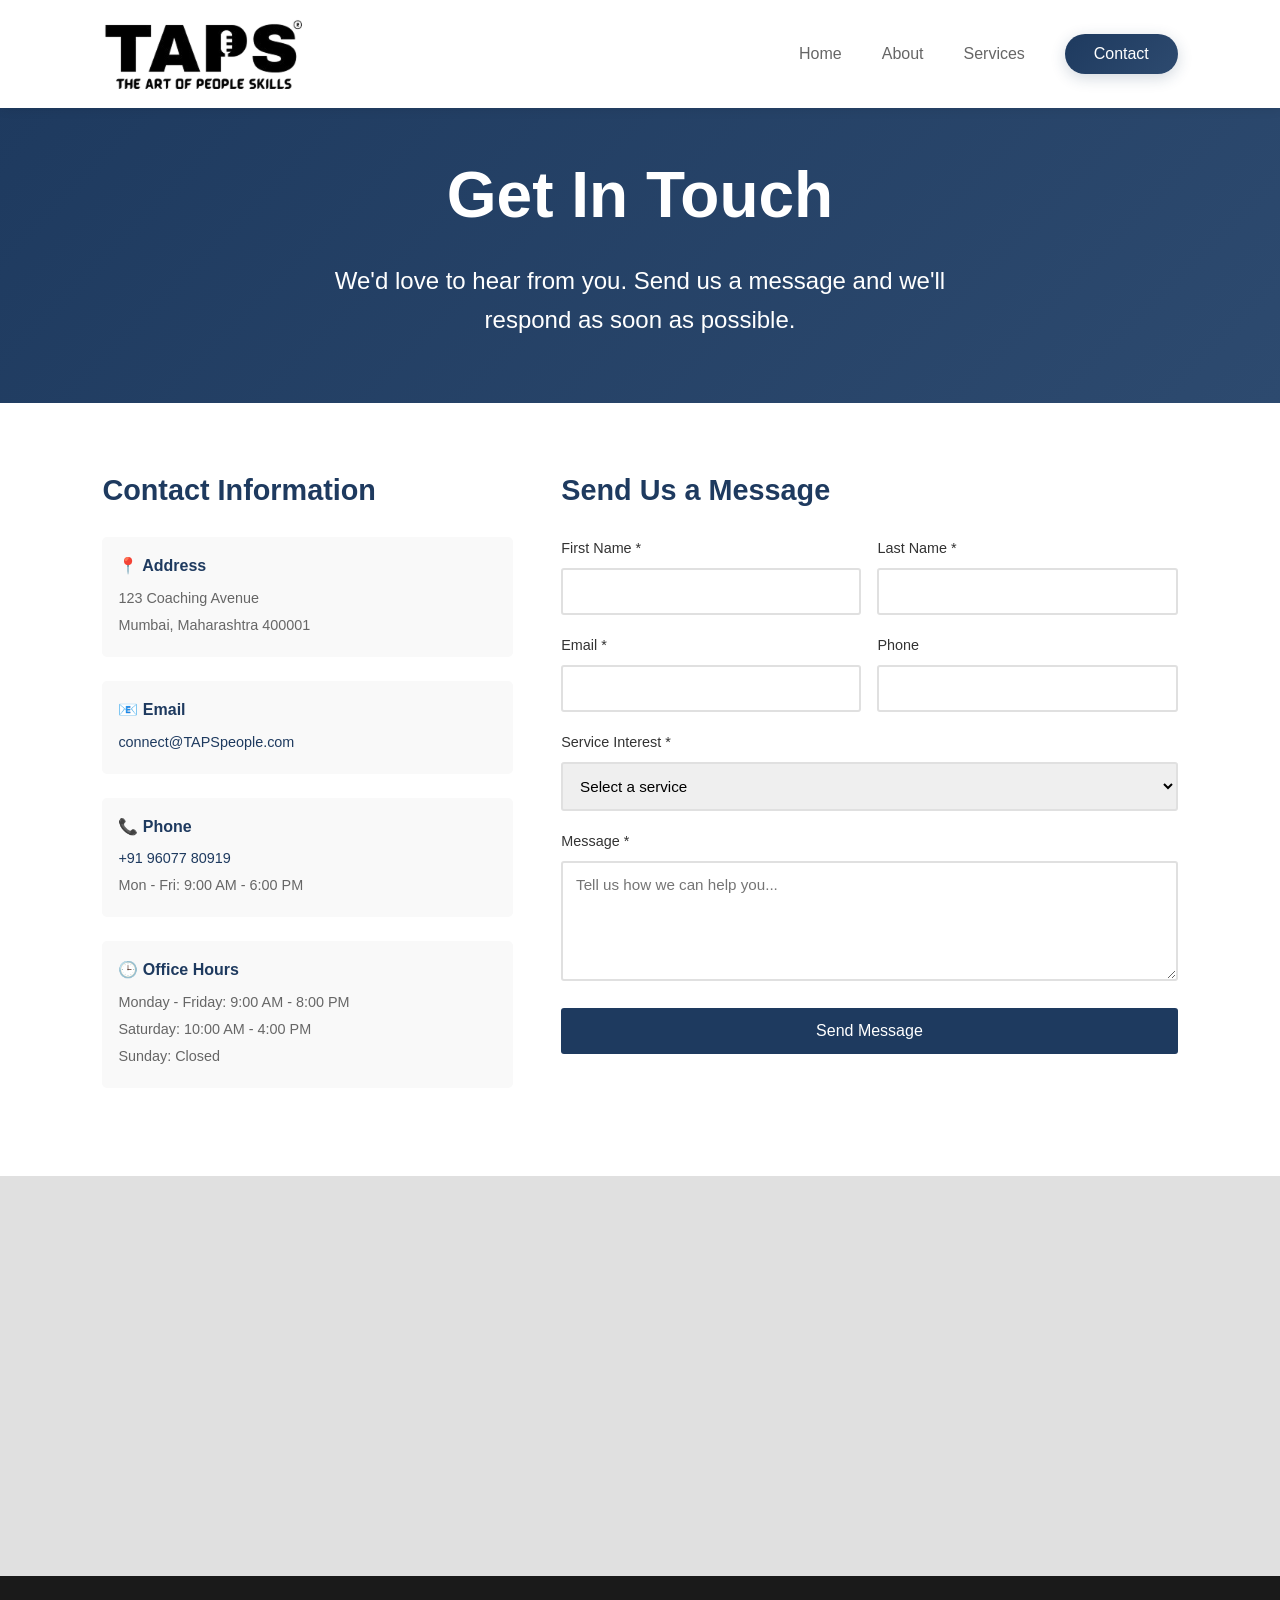
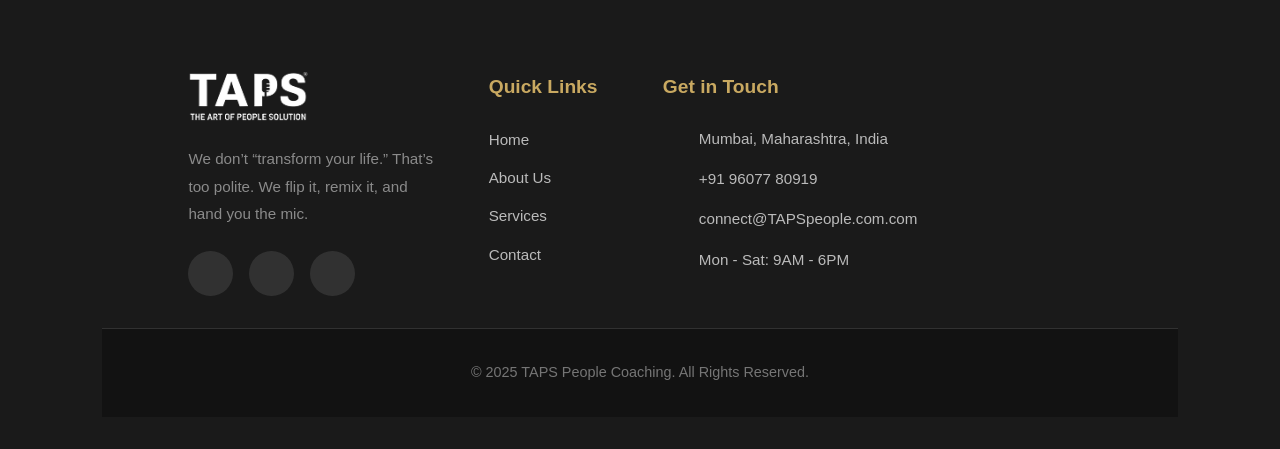
<file: contact.html>
<!DOCTYPE html>
<html lang="en">
<head>
    <meta charset="UTF-8">
    <meta name="viewport" content="width=device-width, initial-scale=1.0">
    <!-- Font Awesome for Icons -->
    <title>TAPS - Contact Us</title>
    <link rel="stylesheet" href="style.css">
    <style>
        

        .contact-section {
            padding: 4rem 8%;
            background: #fff;
        }

        .contact-container {
            max-width: 1100px;
            margin: 0 auto;
            display: grid;
            grid-template-columns: 1fr 1.5fr;
            gap: 3rem;
        }

        .contact-info h2 {
            font-size: 1.8rem;
            color: #1e3a5f;
            margin-bottom: 1.5rem;
        }

        .info-item {
            margin-bottom: 1.5rem;
            padding: 1rem;
            background: #f9f9f9;
            border-radius: 5px;
        }

        .info-item h3 {
            font-size: 1rem;
            color: #1e3a5f;
            margin-bottom: 0.5rem;
        }

        .info-item p {
            color: #666;
            font-size: 0.9rem;
            margin: 0.25rem 0;
        }

        .info-item a {
            color: #1e3a5f;
            text-decoration: none;
        }

        .info-item a:hover {
            color: #c9a961;
        }

        .contact-form h2 {
            font-size: 1.8rem;
            color: #1e3a5f;
            margin-bottom: 1.5rem;
        }

        .form-group {
            margin-bottom: 1.2rem;
        }

        .form-group label {
            display: block;
            color: #333;
            margin-bottom: 0.5rem;
            font-size: 0.9rem;
        }

        .form-group input,
        .form-group textarea,
        .form-group select {
            width: 100%;
            padding: 0.8rem;
            border: 2px solid #e0e0e0;
            border-radius: 3px;
            font-size: 0.95rem;
            font-family: inherit;
            transition: border-color 0.3s;
        }

        .form-group input:focus,
        .form-group textarea:focus,
        .form-group select:focus {
            outline: none;
            border-color: #c9a961;
        }

        .form-group textarea {
            resize: vertical;
            min-height: 120px;
        }

        .form-row {
            display: grid;
            grid-template-columns: 1fr 1fr;
            gap: 1rem;
        }

        .submit-btn {
            background: #1e3a5f;
            color: #fff;
            padding: 0.9rem 2.5rem;
            border: none;
            border-radius: 3px;
            font-size: 1rem;
            cursor: pointer;
            width: 100%;
            transition: all 0.3s;
        }

        .submit-btn:hover {
            background: #0f2537;
        }

        .map-section {
            padding: 0;
            background: #f9f9f9;
        }

        .map-container {
            width: 100%;
            height: 400px;
            background: #e0e0e0;
            display: flex;
            align-items: center;
            justify-content: center;
            color: #666;
            font-size: 1.1rem;
        }

        footer {
            padding: 2rem 8%;
            background: #1a1a1a;
            color: #fff;
            text-align: center;
        }

        footer p {
            opacity: 0.7;
            font-size: 0.9rem;
        }

        @media (max-width: 968px) {
            .contact-container {
                grid-template-columns: 1fr;
                gap: 2rem;
            }

            .form-row {
                grid-template-columns: 1fr;
            }

            .page-header h1 {
                font-size: 2rem;
            }
        }
    </style>
</head>
<body>
    <!-- Navigation -->
    <nav id="navbar">
        <div class="logo-container">
            <a href="index.html">
                <img src="tap-logo-black.png"  alt="TAPS Logo"  class="logo-img" >        
            </a>
        </div>
        <ul class="nav-menu">
            <li><a href="index.html">Home</a></li>
            <li><a href="about.html">About</a></li>
            <li><a href="services.html">Services</a></li>
            <li><a href="contact.html" class="contact-btn">Contact</a></li>
        </ul>
        <div class="mobile-menu-toggle" id="mobileMenuToggle">
            <span></span>
            <span></span>
            <span></span>
        </div>
    </nav>

    <section class="page-header">
        <h1>Get In Touch</h1>
        <p>We'd love to hear from you. Send us a message and we'll respond as soon as possible.</p>
    </section>

    <section class="contact-section">
        <div class="contact-container">
            <div class="contact-info">
                <h2>Contact Information</h2>

                <div class="info-item">
                    <h3>📍 Address</h3>
                    <p>123 Coaching Avenue</p>
                    <p>Mumbai, Maharashtra 400001</p>
                </div>

                <div class="info-item">
                    <h3>📧 Email</h3>
                    <p><a href="mailto:connect@TAPSpeople.com">connect@TAPSpeople.com</a></p>
                </div>

                <div class="info-item">
                    <h3>📞 Phone</h3>
                    <p><a href="tel:+9196077 80919">+91 96077 80919</a></p>
                    <p>Mon - Fri: 9:00 AM - 6:00 PM</p>
                </div>

                <div class="info-item">
                    <h3>🕒 Office Hours</h3>
                    <p>Monday - Friday: 9:00 AM - 8:00 PM</p>
                    <p>Saturday: 10:00 AM - 4:00 PM</p>
                    <p>Sunday: Closed</p>
                </div>
            </div>

            <div class="contact-form">
                <h2>Send Us a Message</h2>
                <form id="contactForm">
                    <div class="form-row">
                        <div class="form-group">
                            <label for="firstName">First Name *</label>
                            <input type="text" id="firstName" required>
                        </div>
                        <div class="form-group">
                            <label for="lastName">Last Name *</label>
                            <input type="text" id="lastName" required>
                        </div>
                    </div>

                    <div class="form-row">
                        <div class="form-group">
                            <label for="email">Email *</label>
                            <input type="email" id="email" required>
                        </div>
                        <div class="form-group">
                            <label for="phone">Phone</label>
                            <input type="tel" id="phone">
                        </div>
                    </div>

                    <div class="form-group">
                        <label for="interest">Service Interest *</label>
                        <select id="interest" required>
                            <option value="">Select a service</option>
                            <option value="life-coaching">Life Coaching</option>
                            <option value="1-on-1">1 on 1 Need Help</option>
                            <option value="habit">Habit and Mind Body</option>
                            <option value="corporate">Corporate Workshop</option>
                            <option value="speaker">Public Speaking</option>
                            <option value="campus">Campus Workshop</option>
			                <option value="Other">Any Other Request</option>
                        </select>
                    </div>

                    <div class="form-group">
                        <label for="message">Message *</label>
                        <textarea id="message" required placeholder="Tell us how we can help you..."></textarea>
                    </div>

                    <button type="submit" class="submit-btn">Send Message</button>
                </form>
            </div>
        </div>
    </section>

    <section class="map-section">
        <div class="map-container">
            <iframe src="https://www.google.com/maps/embed?pb=!1m18!1m12!1m3!1d241317.11609823277!2d72.74109995000001!3d19.082502!2m3!1f0!2f0!3f0!3m2!1i1024!2i768!4f13.1!3m3!1m2!1s0x3be7c6306644edc1%3A0x5da4ed8f8d648c69!2sMumbai%2C%20Maharashtra!5e0!3m2!1sen!2sin!4v1234567890" width="100%" height="400" style="border:0;" allowfullscreen="" loading="lazy"></iframe>
        </div>
    </section>

<!-- Footer -->
<footer>
    <div class="footer-content">
        <div class="footer-section footer-about">
            <div class="footer-logo">
                <a href="index.html">
                <img src="tabs-logo.png" 
                     alt="TAPS Logo" 
                     class="footer-logo-img"
                     width="" 
                     onload="console.log('Footer logo loaded successfully')"
                     onerror="console.log('Footer logo failed to load'); this.style.display='none';">
                <!-- <h3>TAPS</h3> -->
                 </a>
            </div>
            <p>We don’t “transform your life.” That’s too polite. We flip it, remix it, and hand you the mic.</p>
            <div class="social-links">
                <a href="https://twitter.com" target="_blank" aria-label="Twitter"><i class="fab fa-twitter"></i></a>
                <a href="https://instagram.com" target="_blank" aria-label="Instagram"><i class="fab fa-instagram"></i></a>
                <a href="https://linkedin.com" target="_blank" aria-label="LinkedIn"><i class="fab fa-linkedin-in"></i></a>
                
            </div>
        </div>
        
        <div class="footer-section footer-links">
            <h4>Quick Links</h4>
            <ul>
                <li><a href="index.html">Home</a></li>
                <li><a href="about.html">About Us</a></li>
                <li><a href="services.html">Services</a></li>
                <li><a href="contact.html">Contact</a></li>
                <!-- <li><a href="#blog">Blog</a></li> -->
            </ul>
        </div>
        
<!--         <div class="footer-section footer-services">
            <h4>Our Services</h4>
            <ul>
                <li><a href="services.html">Life Coaching</a></li>
                <li><a href="services.html">Consulting</a></li>
                <li><a href="services.html">Training</a></li>
                <li><a href="services.html">Speaking</a></li>
                <li><a href="services.html">Workshops</a></li>
            </ul>
        </div> -->
        
        <div class="footer-section footer-contact">
            <h4>Get in Touch</h4>
            <ul class="contact-info">
                <li><i class="fas fa-map-marker-alt"></i> Mumbai, Maharashtra, India</li>
                <li><i class="fas fa-phone"></i> +91 96077 80919</li>
                <li><i class="fas fa-envelope"></i> connect@TAPSpeople.com.com</li>
                <li><i class="fas fa-clock"></i> Mon - Sat: 9AM - 6PM</li>
            </ul>
        </div>
    </div>
    
    <div class="footer-bottom" style="text-align: center;">
        <p>&copy; 2025 TAPS People Coaching. All Rights Reserved.</p>
<!--         <div class="footer-bottom-links">
            <a href="#">Privacy Policy</a>
            <span>|</span>
            <a href="#">Terms of Service</a>
            <span>|</span>
            <a href="#">Sitemap</a>
        </div> -->
    </div>
</footer>
    <script src="https://code.jquery.com/jquery-3.6.0.min.js"></script>
    
    <script>
        const navbar = document.getElementById('navbar');
        window.addEventListener('scroll', () => {
            if (window.scrollY > 100) {
                navbar.classList.add('scrolled');
            } else {
                navbar.classList.remove('scrolled');
            }
        });

        $(document).ready(function() {

            // CONTACT PAGE FORM
            $("#contactForm").on("submit", function(e) {
                e.preventDefault();

                // Collect all field values
                var formData = {
                name: $("#firstName").val() + " " + $("#lastName").val(),
                email: $("#email").val(),
                phone: $("#phone").val(),
                interest: $("#interest").val(),
                message: $("#message").val()
                };

                console.log("Sending data:", formData);

                $.ajax({
                url: "sendmail.php", // same PHP file
                type: "POST",
                data: formData,
                success: function(response) {
                    alert(response); // show message
                    $("#contactForm")[0].reset();
                },
                error: function() {
                    alert("Error sending message. Please try again later.");
                }
                });
            });

        });
    </script>
</body>
</html>
</file>
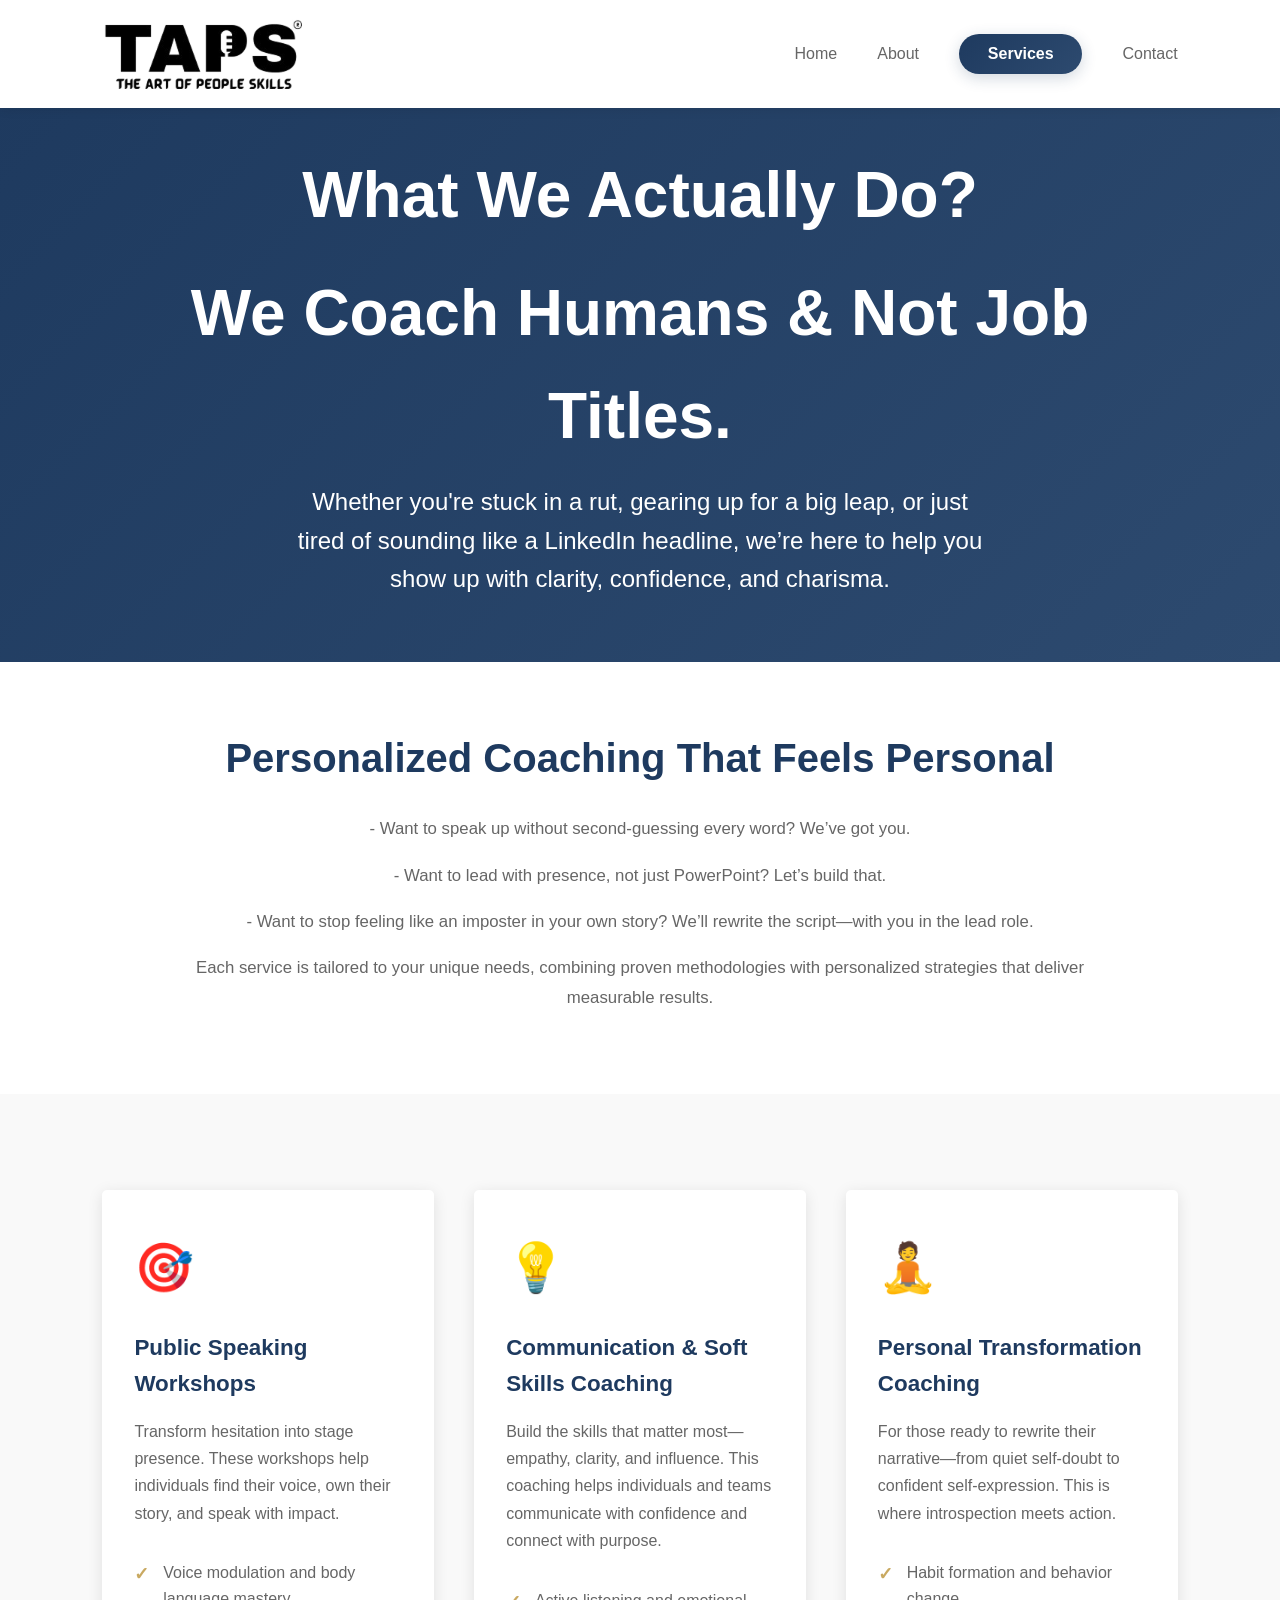
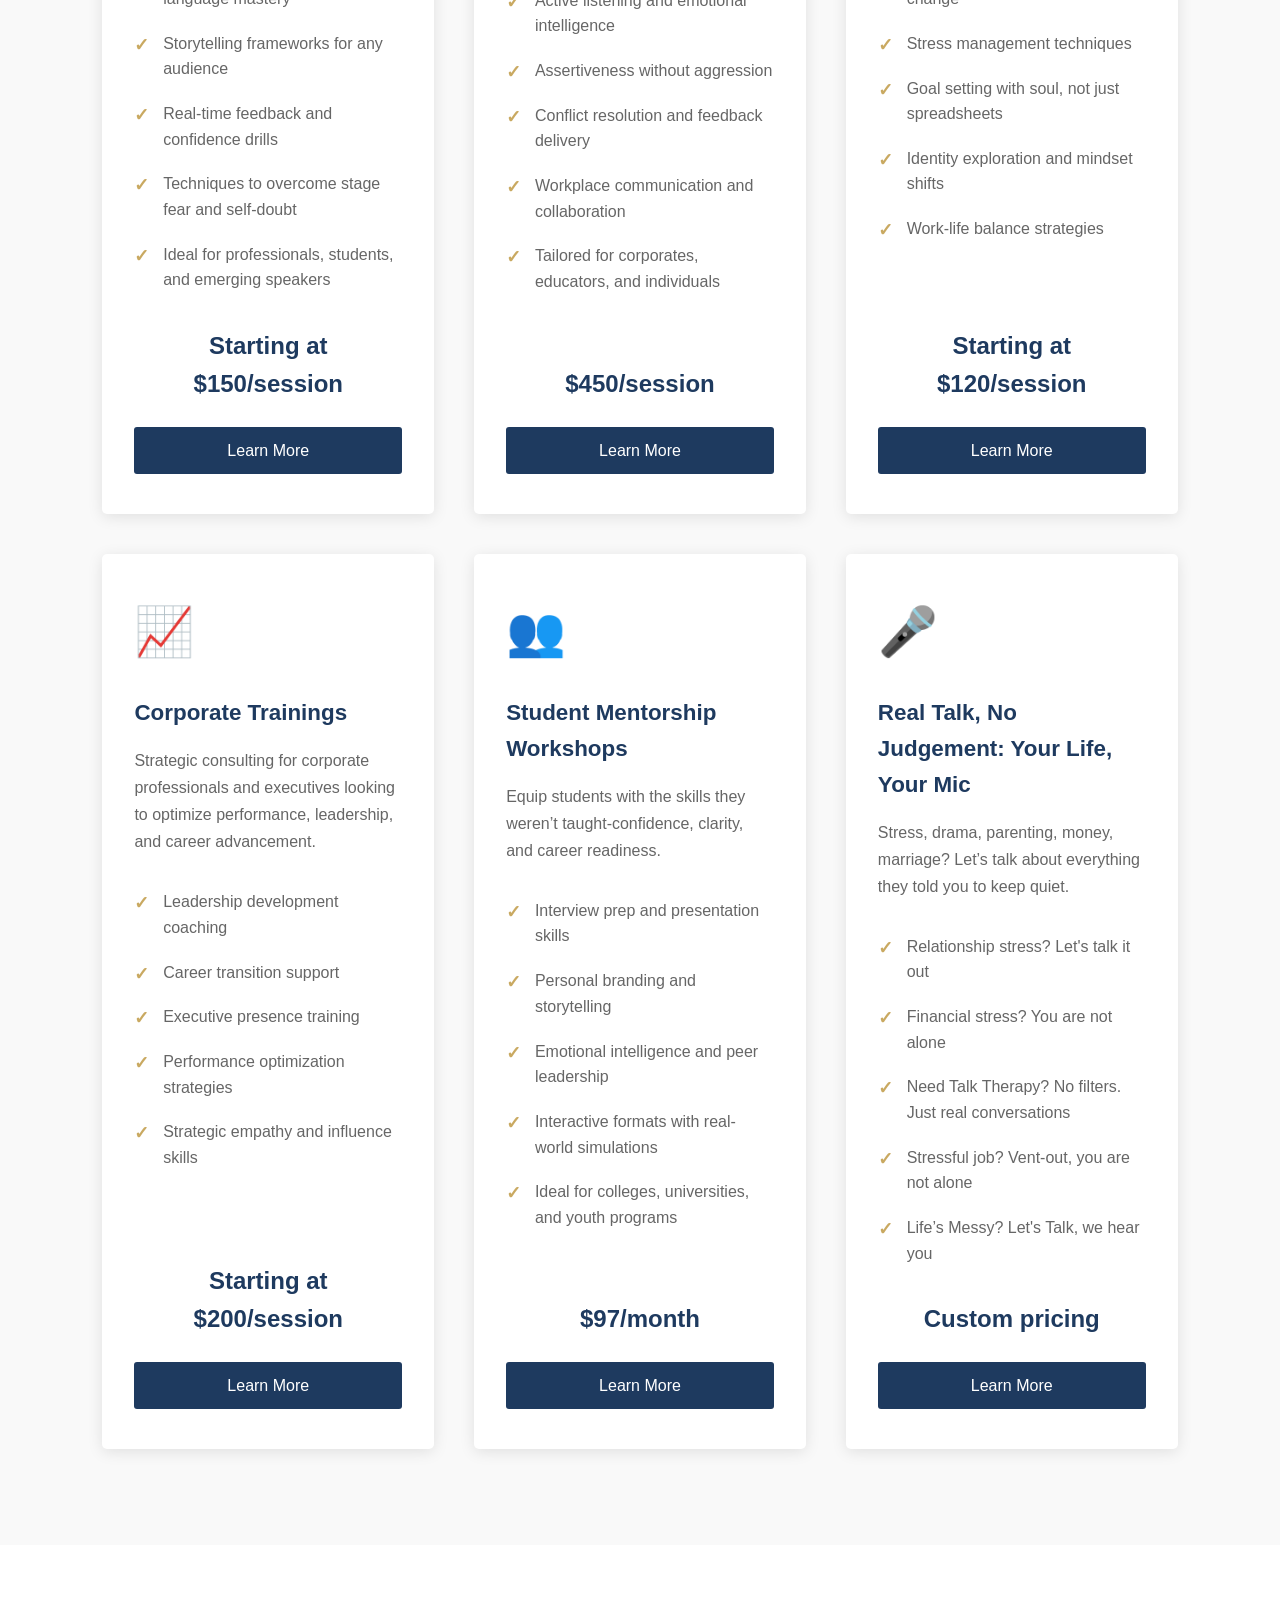
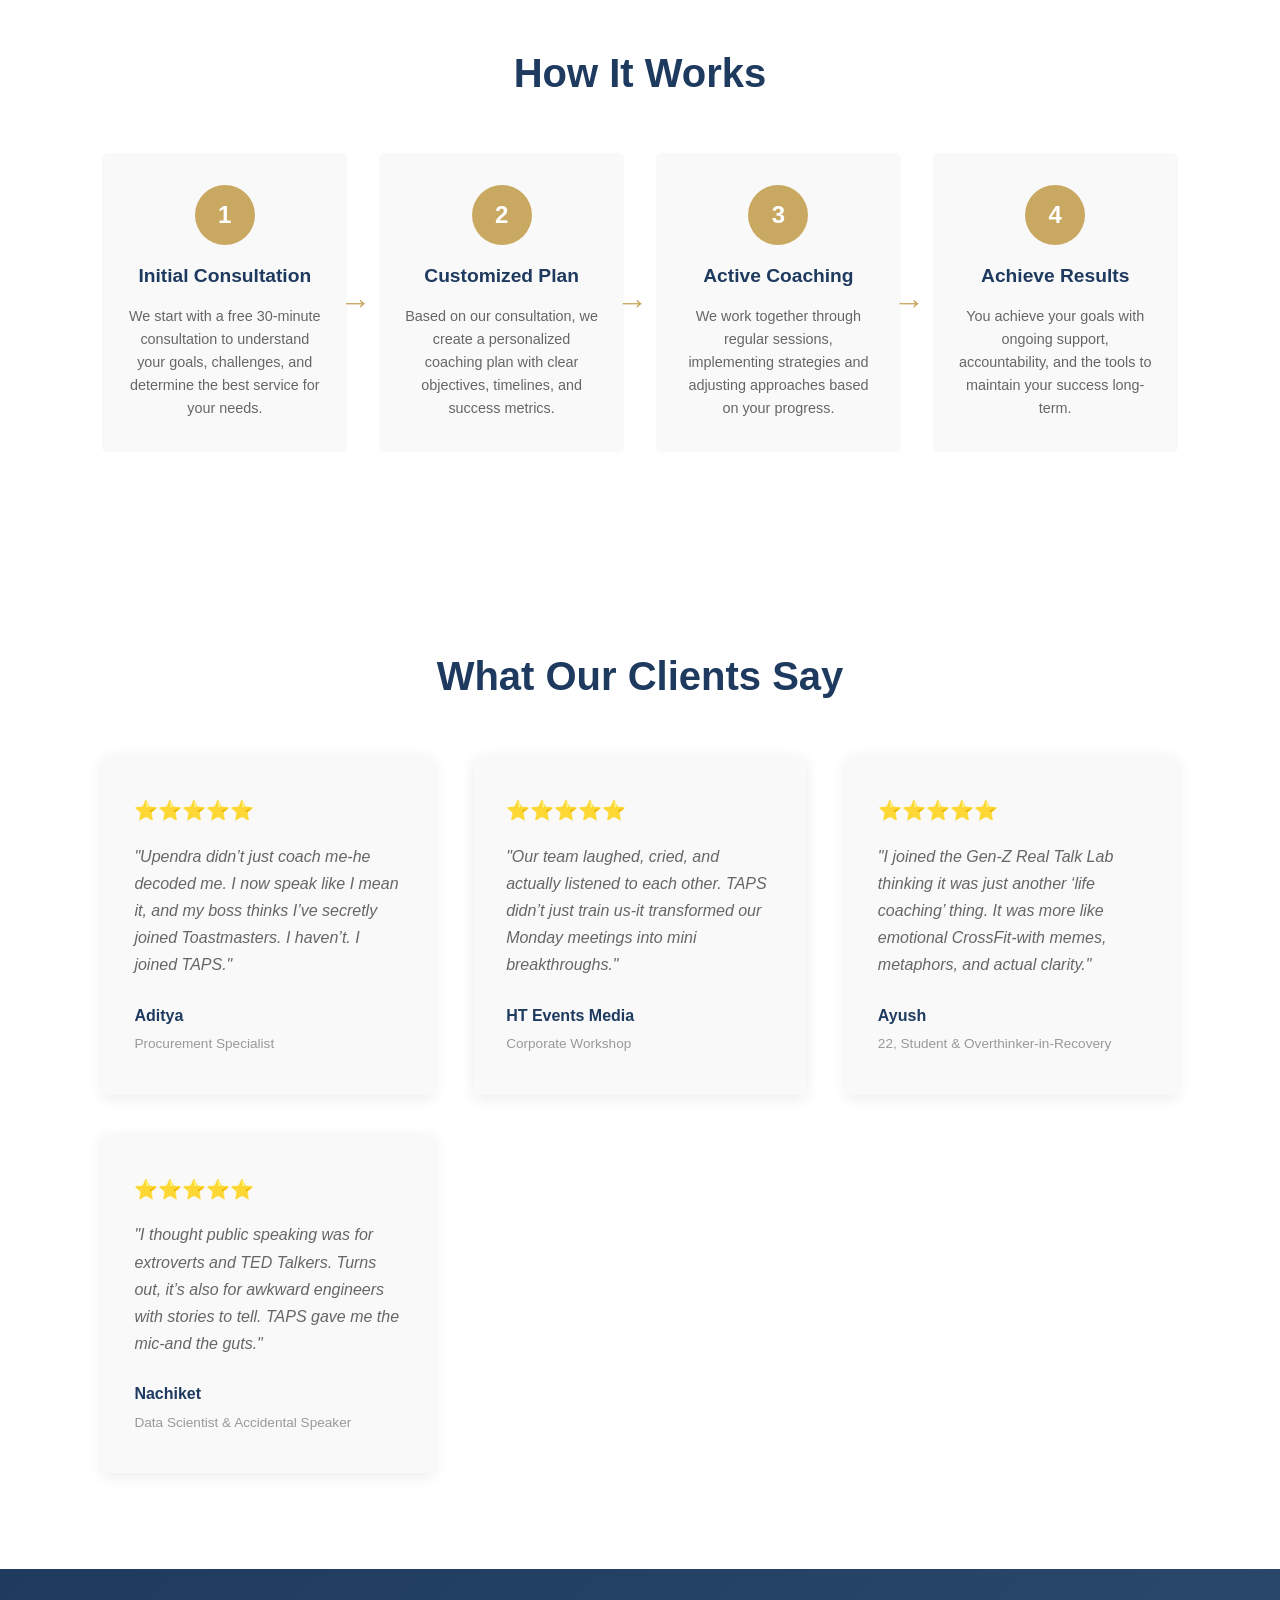
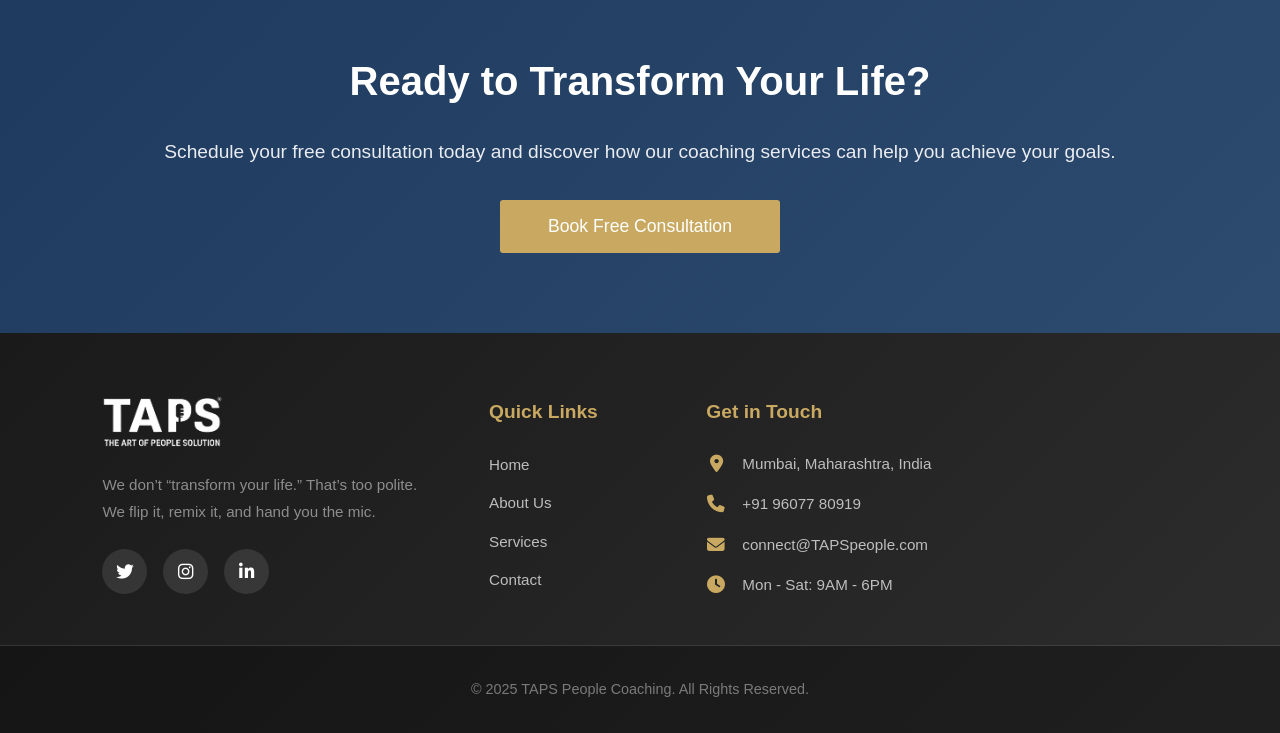
<file: services.html>
<!DOCTYPE html>
<html lang="en">
<head>
    <meta charset="UTF-8">
    <meta name="viewport" content="width=device-width, initial-scale=1.0">
    <title>TAPS - Our Services</title>
    <link rel="stylesheet" href="style.css">
    <!-- Font Awesome for Icons -->
<link rel="stylesheet" href="https://cdnjs.cloudflare.com/ajax/libs/font-awesome/6.4.0/css/all.min.css">
</head>
<body>
<!-- Navigation -->
<nav id="navbar">
    <div class="logo-container">
        <a href="index.html">
            <img src="tap-logo-black.png"  alt="TAPS Logo"  class="logo-img" >        
        </a>
    </div>
    <ul class="nav-menu">
        <li><a href="index.html">Home</a></li>
        <li><a href="about.html">About</a></li>
        <li><a href="services.html" class="contact-btn">Services</a></li>
        <li><a href="contact.html">Contact</a></li>
    </ul>
    <div class="mobile-menu-toggle" id="mobileMenuToggle">
        <span></span>
        <span></span>
        <span></span>
    </div>
</nav>

    <!-- Page Header -->
    <section class="page-header">
        <h1>What We Actually Do?</h1>
	<h1>We Coach Humans & Not Job Titles.</h1>
        <p>Whether you're stuck in a rut, gearing up for a big leap, or just tired of sounding like a LinkedIn headline, we’re here to help you show up with clarity, confidence, and charisma.</p>
    </section>

    <!-- Services Overview -->
    <section class="services-overview">
        <div class="overview-content">
            <h2>Personalized Coaching That Feels Personal</h2>
            <p>- Want to speak up without second-guessing every word? We’ve got you.</p>
            <p>- Want to lead with presence, not just PowerPoint? Let’s build that.</p>
            <p>- Want to stop feeling like an imposter in your own story? We’ll rewrite the script—with you in the lead role.</p>

            <p>Each service is tailored to your unique needs, combining proven methodologies with personalized strategies that deliver measurable results.</p>
        </div>
    </section>

    <!-- Main Services Grid -->
    <section class="services-detailed">
        <div class="service-detail-card">
            <div class="service-detail-icon">🎯</div>
            <h3>Public Speaking Workshops</h3>
            <p>Transform hesitation into stage presence. These workshops help individuals find their voice, own their story, and speak with impact.</p>
            <ul class="service-features">
                <li>Voice modulation and body language mastery</li>
                <li>Storytelling frameworks for any audience</li>
                <li>Real-time feedback and confidence drills</li>
                <li>Techniques to overcome stage fear and self-doubt</li>
                <li>Ideal for professionals, students, and emerging speakers</li>
            </ul>
            <div class="service-price">Starting at $150/session</div>
            <button class="service-btn">Learn More</button>
        </div>

        <div class="service-detail-card">
            <div class="service-detail-icon">💡</div>
            <h3>Communication & Soft Skills Coaching</h3>
            <p>Build the skills that matter most—empathy, clarity, and influence. This coaching helps individuals and teams communicate with confidence and connect with purpose.</p>
            <ul class="service-features">
                <li>Active listening and emotional intelligence</li>
                <li>Assertiveness without aggression</li>
                <li>Conflict resolution and feedback delivery</li>
                <li>Workplace communication and collaboration</li>
                <li>Tailored for corporates, educators, and individuals</li>
            </ul>
            <div class="service-price">$450/session</div>
            <button class="service-btn">Learn More</button>
        </div>

        <div class="service-detail-card">
            <div class="service-detail-icon">🧘</div>
            <h3>Personal Transformation Coaching</h3>
            <p>For those ready to rewrite their narrative—from quiet self-doubt to confident self-expression. This is where introspection meets action.</p>
            <ul class="service-features">
                <li>Habit formation and behavior change</li>
                <li>Stress management techniques</li>
                <li>Goal setting with soul, not just spreadsheets</li>
                <li>Identity exploration and mindset shifts</li>
                <li>Work-life balance strategies</li>
            </ul>
            <div class="service-price">Starting at $120/session</div>
            <button class="service-btn">Learn More</button>
        </div>

        <div class="service-detail-card">
            <div class="service-detail-icon">📈</div>
            <h3>Corporate Trainings</h3>
            <p>Strategic consulting for corporate professionals and executives looking to optimize performance, leadership, and career advancement.</p>
            <ul class="service-features">
                <li>Leadership development coaching</li>
                <li>Career transition support</li>
                <li>Executive presence training</li>
                <li>Performance optimization strategies</li>
                <li>Strategic empathy and influence skills</li>
            </ul>
            <div class="service-price">Starting at $200/session</div>
            <button class="service-btn">Learn More</button>
        </div>

        <div class="service-detail-card">
            <div class="service-detail-icon">👥</div>
            <h3>Student Mentorship Workshops</h3>
            <p>Equip students with the skills they weren’t taught-confidence, clarity, and career readiness.</p>
            <ul class="service-features">
                <li>Interview prep and presentation skills</li>
                <li>Personal branding and storytelling</li>
                <li>Emotional intelligence and peer leadership</li>
                <li>Interactive formats with real-world simulations</li>
                <li>Ideal for colleges, universities, and youth programs</li>
            </ul>
            <div class="service-price">$97/month</div>
            <button class="service-btn">Learn More</button>
        </div>

        <div class="service-detail-card">
            <div class="service-detail-icon">🎤</div>
            <h3>Real Talk, No Judgement: Your Life, Your Mic</h3>
            <p>Stress, drama, parenting, money, marriage? Let’s talk about everything they told you to keep quiet.</p>
            <ul class="service-features">
                <li>Relationship stress? Let's talk it out</li>
                <li>Financial stress? You are not alone</li>
                <li>Need Talk Therapy? No filters. Just real conversations</li>
                <li>Stressful job? Vent-out, you are not alone</li>
                <li>Life’s Messy? Let's Talk, we hear you</li>
            </ul>
            <div class="service-price">Custom pricing</div>
            <button class="service-btn">Learn More</button>
        </div>
    </section>

    <!-- Process Section -->
    <section class="service-process">
        <h2 class="section-title">How It Works</h2>
        <div class="process-grid">
            <div class="process-step">
                <div class="process-number">1</div>
                <h4>Initial Consultation</h4>
                <p>We start with a free 30-minute consultation to understand your goals, challenges, and determine the best service for your needs.</p>
            </div>
            <div class="process-step">
                <div class="process-number">2</div>
                <h4>Customized Plan</h4>
                <p>Based on our consultation, we create a personalized coaching plan with clear objectives, timelines, and success metrics.</p>
            </div>
            <div class="process-step">
                <div class="process-number">3</div>
                <h4>Active Coaching</h4>
                <p>We work together through regular sessions, implementing strategies and adjusting approaches based on your progress.</p>
            </div>
            <div class="process-step">
                <div class="process-number">4</div>
                <h4>Achieve Results</h4>
                <p>You achieve your goals with ongoing support, accountability, and the tools to maintain your success long-term.</p>
            </div>
        </div>
    </section>

    <!-- Packages Section -->
    <!-- <section class="packages-section">
        <h2 class="section-title">Popular Packages</h2>
        <div class="packages-grid">
            <div class="package-card">
                <div class="package-header">
                    <h3>Starter</h3>
                    <div class="package-price">
                        <span class="price-amount">$450</span>
                        <span class="price-period">/month</span>
                    </div>
                </div>
                <ul class="package-features">
                    <li>2 coaching sessions per month</li>
                    <li>Email support</li>
                    <li>Goal setting and tracking</li>
                    <li>Basic resources and materials</li>
                    <li>Progress reports</li>
                </ul>
                <button class="package-btn">Get Started</button>
            </div>

            <div class="package-card featured">
                <div class="package-badge">Most Popular</div>
                <div class="package-header">
                    <h3>Professional</h3>
                    <div class="package-price">
                        <span class="price-amount">$800</span>
                        <span class="price-period">/month</span>
                    </div>
                </div>
                <ul class="package-features">
                    <li>4 coaching sessions per month</li>
                    <li>Priority email & text support</li>
                    <li>Comprehensive action plans</li>
                    <li>All resources and materials</li>
                    <li>Monthly progress analysis</li>
                    <li>Access to online courses</li>
                </ul>
                <button class="package-btn">Get Started</button>
            </div>

            <div class="package-card">
                <div class="package-header">
                    <h3>Premium</h3>
                    <div class="package-price">
                        <span class="price-amount">$1500</span>
                        <span class="price-period">/month</span>
                    </div>
                </div>
                <ul class="package-features">
                    <li>8 coaching sessions per month</li>
                    <li>24/7 priority support</li>
                    <li>Unlimited email & text support</li>
                    <li>Personalized strategies</li>
                    <li>Weekly check-ins</li>
                    <li>All courses & materials</li>
                    <li>VIP access to events</li>
                </ul>
                <button class="package-btn">Get Started</button>
            </div>
        </div>
    </section> -->

    <!-- Testimonials Section -->
    <section class="testimonials-section">
        <h2 class="section-title">What Our Clients Say</h2>
        <div class="testimonials-grid">
            <div class="testimonial-card">
                <div class="testimonial-stars">⭐⭐⭐⭐⭐</div>
                <p>"Upendra didn’t just coach me-he decoded me. I now speak like I mean it, and my boss thinks I’ve secretly joined Toastmasters. I haven’t. I joined TAPS."</p>
                <div class="testimonial-author">
                    <strong>Aditya</strong>
                    <span>Procurement Specialist</span>
                </div>
            </div>
            <div class="testimonial-card">
                <div class="testimonial-stars">⭐⭐⭐⭐⭐</div>
                <p>"Our team laughed, cried, and actually listened to each other. TAPS didn’t just train us-it transformed our Monday meetings into mini breakthroughs."</p>
                <div class="testimonial-author">
                    <strong>HT Events Media</strong>
                    <span>Corporate Workshop</span>
                </div>
            </div>
            <div class="testimonial-card">
                <div class="testimonial-stars">⭐⭐⭐⭐⭐</div>
                <p>"I joined the Gen-Z Real Talk Lab thinking it was just another ‘life coaching’ thing. It was more like emotional CrossFit-with memes, metaphors, and actual clarity."</p>
                <div class="testimonial-author">
                    <strong>Ayush</strong>
                    <span>22, Student & Overthinker-in-Recovery</span>
                </div>
            </div>
	   <div class="testimonial-card">
                <div class="testimonial-stars">⭐⭐⭐⭐⭐</div>
                <p>"I thought public speaking was for extroverts and TED Talkers. Turns out, it’s also for awkward engineers with stories to tell. TAPS gave me the mic-and the guts."</p>
                <div class="testimonial-author">
                    <strong>Nachiket</strong>
                    <span>Data Scientist & Accidental Speaker</span>
                </div>
            </div>
        </div>
    </section>

    <!-- FAQ Section -->
    <!-- <section class="faq-section">
        <h2 class="section-title">Frequently Asked Questions</h2>
        <div class="faq-container">
            <div class="faq-item">
                <div class="faq-question">
                    <h4>How long is each coaching session?</h4>
                    <span class="faq-toggle">+</span>
                </div>
                <div class="faq-answer">
                    <p>Standard coaching sessions are 60 minutes. Breakthrough sessions are 3 hours. We also offer 30-minute check-in sessions for ongoing clients.</p>
                </div>
            </div>
            <div class="faq-item">
                <div class="faq-question">
                    <h4>Are sessions conducted in-person or online?</h4>
                    <span class="faq-toggle">+</span>
                </div>
                <div class="faq-answer">
                    <p>We offer both in-person and virtual sessions via video conferencing. Most clients prefer online sessions for convenience and flexibility.</p>
                </div>
            </div>
            <div class="faq-item">
                <div class="faq-question">
                    <h4>What if I need to cancel or reschedule?</h4>
                    <span class="faq-toggle">+</span>
                </div>
                <div class="faq-answer">
                    <p>We require 24-hour notice for cancellations or rescheduling. Sessions cancelled with less notice will be charged at full rate.</p>
                </div>
            </div>
            <div class="faq-item">
                <div class="faq-question">
                    <h4>Do you offer package discounts?</h4>
                    <span class="faq-toggle">+</span>
                </div>
                <div class="faq-answer">
                    <p>Yes! We offer discounted rates for multi-session packages. Contact us for details on our 3-month and 6-month commitment packages.</p>
                </div>
            </div>
            <div class="faq-item">
                <div class="faq-question">
                    <h4>How quickly can I expect to see results?</h4>
                    <span class="faq-toggle">+</span>
                </div>
                <div class="faq-answer">
                    <p>Many clients notice shifts in mindset and clarity within the first few sessions. Lasting transformation typically occurs within 3-6 months of consistent coaching.</p>
                </div>
            </div>
        </div>
    </section> -->

    <!-- CTA Section -->
    <section class="cta-section">
        <h2>Ready to Transform Your Life?</h2>
        <p>Schedule your free consultation today and discover how our coaching services can help you achieve your goals.</p>
        <button class="cta-button">Book Free Consultation</button>
    </section>

<!-- Footer -->
<footer>
    <div class="footer-content">
        <div class="footer-section footer-about">
            <div class="footer-logo">
                <a href="index.html">
                <img src="tabs-logo.png" 
                     alt="TAPS Logo" 
                     class="footer-logo-img"
                     width="" 
                     onload="console.log('Footer logo loaded successfully')"
                     onerror="console.log('Footer logo failed to load'); this.style.display='none';">
                <!-- <h3>TAPS</h3> -->
                 </a>
            </div>
            <p>We don’t “transform your life.” That’s too polite. We flip it, remix it, and hand you the mic.</p>
            <div class="social-links">
                <a href="https://twitter.com" target="_blank" aria-label="Twitter"><i class="fab fa-twitter"></i></a>
                <a href="https://instagram.com" target="_blank" aria-label="Instagram"><i class="fab fa-instagram"></i></a>
                <a href="https://linkedin.com" target="_blank" aria-label="LinkedIn"><i class="fab fa-linkedin-in"></i></a>
                
            </div>
        </div>
        
        <div class="footer-section footer-links">
            <h4>Quick Links</h4>
            <ul>
                <li><a href="index.html">Home</a></li>
                <li><a href="about.html">About Us</a></li>
                <li><a href="services.html">Services</a></li>
                <li><a href="contact.html">Contact</a></li>
                <!-- <li><a href="#blog">Blog</a></li> -->
            </ul>
        </div>
        
        <div class="footer-section footer-contact">
            <h4>Get in Touch</h4>
            <ul class="contact-info">
                <li><i class="fas fa-map-marker-alt"></i> Mumbai, Maharashtra, India</li>
                <li><i class="fas fa-phone"></i> +91 96077 80919</li>
                <li><i class="fas fa-envelope"></i> connect@TAPSpeople.com</li>
                <li><i class="fas fa-clock"></i> Mon - Sat: 9AM - 6PM</li>
            </ul>
        </div>
    </div>
    
    <div class="footer-bottom">
        <p>&copy; 2025 TAPS People Coaching. All Rights Reserved.</p>
    </div>
</footer>

    <!-- Scroll to Top Button -->
    <button class="scroll-top" id="scrollTop">↑</button>

    <script src="script.js"></script>
</body>
</html>
</file>
<file: style.css>
* {
    margin: 0;
    padding: 0;
    box-sizing: border-box;
}

body {
    font-family: 'Segoe UI', Tahoma, Geneva, Verdana, sans-serif;
    color: #333;
    line-height: 1.6;
}

/* Navigation */
nav {
    display: flex;
    justify-content: space-between;
    align-items: center;
    padding: 1.5rem 8%;
    background: #fff;
    position: fixed;
    width: 100%;
    top: 0;
    z-index: 1000;
    box-shadow: 0 2px 5px rgba(0,0,0,0.05);
    transition: all 0.3s;
}

nav.scrolled {
    padding: 1rem 8%;
    box-shadow: 0 5px 15px rgba(0,0,0,0.1);
}

.logo {
    font-size: 1.3rem;
    font-weight: 600;
    color: #333;
    transition: all 0.3s;
}

.logo:hover {
    color: #c9a961;
    transform: scale(1.05);
}

.nav-menu {
    display: flex;
    gap: 2.5rem;
    list-style: none;
    align-items: center;
}

.nav-menu a {
    text-decoration: none;
    color: #666;
    font-size: 0.9rem;
    transition: all 0.3s;
    position: relative;
}

.nav-menu a::after {
    content: '';
    position: absolute;
    bottom: -5px;
    left: 0;
    width: 0;
    height: 2px;
    background: #c9a961;
    transition: width 0.3s;
}

.nav-menu a:hover::after {
    width: 100%;
}

.nav-menu a:hover {
    color: #1e3a5f;
}

.nav-menu .contact-btn {
    background: #1e3a5f;
    color: #fff;
    padding: 0.6rem 1.5rem;
    border-radius: 3px;
    transition: all 0.3s;
}

.nav-menu .contact-btn::after {
    display: none;
}

.nav-menu .contact-btn:hover {
    background: #c9a961;
    transform: translateY(-2px);
    box-shadow: 0 5px 15px rgba(201, 169, 97, 0.3);
}

/* Hero Section */
.hero {
    margin-top: 80px;
    display: flex;
    align-items: center;
    padding: 4rem 8%;
    background: rgba(0, 0, 0, 0.5);
    min-height: 85vh;
    position: relative;
}
.hero-video {
    position: absolute;
    top: 0;
    left: 0;
    width: 100%;
    height: 100%;
    object-fit: cover;
    z-index: -1; /* behind the content */
}
.hero-content {
    max-width: 800px;
    margin: 0 auto;
    text-align: center;
    display: flex;
    flex-direction: column;
    justify-content: center;
    position: relative;
    z-index: 5;
}
.hero-content h1 {
    font-size: 4rem;
    text-transform: uppercase;
    color: #1e3a5f;
    margin-bottom: 1.5rem;
    line-height: 1.2;
    font-weight: 700;
}
.hero-content p {
    max-width: 700px;
    margin: 0 auto;
    color: #fff;
}

.hero-content h1 .dynamic-text {
    color: #ffc84c;
    animation: fadeIn 1s;
}
.hero-buttons {
    margin: auto;
}

@keyframes fadeIn {
    from { opacity: 0; transform: translateY(20px); }
    to { opacity: 1; transform: translateY(0); }
}

.hero-content p {
    color: #fff;
    margin-bottom: 2rem;
    font-size: 1rem;
    line-height: 1.8;
    animation: slideUp 0.8s ease-out 0.2s both;
}

@keyframes slideUp {
    from { opacity: 0; transform: translateY(30px); }
    to { opacity: 1; transform: translateY(0); }
}

.hero-buttons {
    display: flex;
    gap: 1rem;
    animation: slideUp 0.8s ease-out 0.4s both;
}

.btn-dark, .btn-gold {
    padding: 0.9rem 2rem;
    border: none;
    border-radius: 3px;
    cursor: pointer;
    font-size: 0.95rem;
    transition: all 0.3s ease;
    position: relative;
    overflow: hidden;
}

.btn-dark {
    background: #1e3a5f;
    color: #fff;
}

.btn-dark::before {
    content: '';
    position: absolute;
    top: 50%;
    left: 50%;
    width: 0;
    height: 0;
    border-radius: 50%;
    background: rgba(255,255,255,0.2);
    transform: translate(-50%, -50%);
    transition: width 0.6s, height 0.6s;
}

.btn-dark:hover::before {
    width: 300px;
    height: 300px;
}

.btn-dark:hover {
    transform: translateY(-3px);
    box-shadow: 0 10px 25px rgba(30, 58, 95, 0.3);
}

.btn-gold {
    background: #c9a961;
    color: #fff;
}

.btn-gold::before {
    content: '';
    position: absolute;
    top: 50%;
    left: 50%;
    width: 0;
    height: 0;
    border-radius: 50%;
    background: rgba(255,255,255,0.2);
    transform: translate(-50%, -50%);
    transition: width 0.6s, height 0.6s;
}

.btn-gold:hover::before {
    width: 300px;
    height: 300px;
}

.btn-gold:hover {
    transform: translateY(-3px);
    box-shadow: 0 10px 25px rgba(201, 169, 97, 0.3);
    background: #b89451;
}

.hero-image {
    display: flex;
    justify-content: center;
    animation: fadeInRight 1s ease-out;
}

@keyframes fadeInRight {
    from { opacity: 0; transform: translateX(50px); }
    to { opacity: 1; transform: translateX(0); }
}

.hero-img {
    width: 450px;
    height: 580px;
    background: linear-gradient(rgba(0,0,0,0.2), rgba(0,0,0,0.2)), 
                url('https://images.unsplash.com/photo-1573496359142-b8d87734a5a2?w=450&h=580&fit=crop');
    background-size: cover;
    background-position: center;
    border-radius: 5px;
    display: flex;
    align-items: flex-end;
    justify-content: center;
    padding: 2rem;
    color: #fff;
    font-size: 1.1rem;
    position: relative;
    transition: transform 0.3s;
}

.hero-img:hover {
    transform: scale(1.02);
}

/* Info Cards Below Hero */
.info-cards {
    display: grid;
    grid-template-columns: repeat(3, 1fr);
    gap: 2rem;
    padding: 0 8%;
    margin-top: -60px;
    position: relative;
    z-index: 10;
}

.info-card {
    background: #fff;
    padding: 2rem;
    text-align: center;
    border-radius: 5px;
    box-shadow: 0 5px 20px rgba(0,0,0,0.1);
    transition: all 0.3s ease;
    animation: fadeInUp 0.6s ease-out both;
}

.info-card:nth-child(1) { animation-delay: 0.2s; }
.info-card:nth-child(2) { animation-delay: 0.4s; }
.info-card:nth-child(3) { animation-delay: 0.6s; }

@keyframes fadeInUp {
    from { opacity: 0; transform: translateY(30px); }
    to { opacity: 1; transform: translateY(0); }
}

.info-card:hover {
    transform: translateY(-10px);
    box-shadow: 0 15px 35px rgba(0,0,0,0.15);
}

.info-card-icon {
    font-size: 2.5rem;
    margin-bottom: 1rem;
    color: #c9a961;
    transition: all 0.3s;
}

.info-card:hover .info-card-icon {
    transform: rotateY(360deg);
}

.info-card h3 {
    font-size: 1.1rem;
    color: #1e3a5f;
    margin-bottom: 0.5rem;
}

.info-card p {
    font-size: 0.85rem;
    color: #999;
}

/* Two Column Section */
.two-col-section {
    display: grid;
    grid-template-columns: 1fr 1fr;
    gap: 4rem;
    padding: 6rem 8%;
    align-items: center;
    background: #fff;
}

.section-image {
    width: 100%;
    height: 500px;
    background: linear-gradient(rgba(0,0,0,0.2), rgba(0,0,0,0.2)),
                url('https://images.unsplash.com/photo-1522071820081-009f0129c71c?w=500&h=500&fit=crop');
    background-size: cover;
    background-position: center;
    border-radius: 5px;
    transition: transform 0.5s ease;
}

.section-image:hover {
    transform: scale(1.05);
}

.section-content h2 {
    font-size: 2.5rem;
    color: #1e3a5f;
    margin-bottom: 1.5rem;
    font-weight: 600;
}

.section-content p {
    color: #666;
    margin-bottom: 1rem;
    line-height: 1.8;
}

.stats {
    display: flex;
    gap: 3rem;
    margin-top: 2rem;
}

.stat-item {
    text-align: center;
    transition: transform 0.3s;
}

.stat-item:hover {
    transform: translateY(-5px);
}

.stat-number {
    font-size: 2rem;
    color: #1e3a5f;
    font-weight: 600;
}

.stat-label {
    font-size: 0.85rem;
    color: #999;
}

/* Services Section */
.services-section {
    padding: 6rem 8%;
    background: #f9f9f9;
}

.section-title {
    text-align: center;
    font-size: 2.5rem;
    color: #1e3a5f;
    margin-bottom: 3rem;
    font-weight: 600;
}

.services-grid {
    display: grid;
    grid-template-columns: repeat(3, 1fr);
    gap: 2rem;
    max-width: 1200px;
    margin: 0 auto;
}

.service-card {
    background: #fff;
    padding: 2.5rem 2rem;
    text-align: center;
    border-radius: 5px;
    transition: all 0.3s ease;
    cursor: pointer;
}

.service-card:hover {
    transform: translateY(-10px);
    box-shadow: 0 15px 35px rgba(0,0,0,0.15);
}

.service-icon {
    font-size: 2.5rem;
    margin-bottom: 1rem;
    color: #c9a961;
    transition: all 0.3s;
}

.service-card:hover .service-icon {
    transform: scale(1.2) rotate(10deg);
}

.service-card h3 {
    font-size: 1.1rem;
    color: #1e3a5f;
    margin-bottom: 1rem;
    transition: color 0.3s;
}

.service-card:hover h3 {
    color: #c9a961;
}

.service-card p {
    font-size: 0.85rem;
    color: #999;
    line-height: 1.7;
}

/* Dark Section */
.dark-section {
    background: #1e3a5f;
    padding: 6rem 8%;
    color: #fff;
}

.dark-section-grid {
    display: grid;
    grid-template-columns: 1fr 1fr;
    gap: 4rem;
    align-items: center;
}

.dark-section h2 {
    font-size: 2.5rem;
    margin-bottom: 1.5rem;
    font-weight: 600;
}

.dark-section p {
    line-height: 1.8;
    margin-bottom: 1rem;
    opacity: 0.9;
}

.dark-section-image {
    width: 100%;
    height: 450px;
    background: url('https://images.unsplash.com/photo-1475721027785-f74eccf877e2?w=500&h=450&fit=crop');
    background-size: cover;
    background-position: center;
    border-radius: 5px;
    transition: transform 0.5s ease;
}

.dark-section-image:hover {
    transform: scale(1.05);
}

/* Courses Section */
.courses-section {
    padding: 6rem 8%;
    background: #fff;
}

.courses-grid {
    display: grid;
    grid-template-columns: repeat(3, 1fr);
    gap: 2rem;
    max-width: 1200px;
    margin: 0 auto;
}

.course-card {
    background: #fff;
    border-radius: 5px;
    overflow: hidden;
    box-shadow: 0 3px 15px rgba(0,0,0,0.1);
    transition: all 0.3s ease;
    cursor: pointer;
}

.course-card:hover {
    transform: translateY(-10px);
    box-shadow: 0 15px 35px rgba(0,0,0,0.2);
}

.course-img {
    width: 100%;
    height: 220px;
    background-size: cover;
    background-position: center;
    transition: transform 0.5s ease;
}

.course-card:hover .course-img {
    transform: scale(1.1);
}

.course-card:nth-child(1) .course-img {
    background: linear-gradient(rgba(0,0,0,0.3), rgba(0,0,0,0.3)),
                url('https://images.unsplash.com/photo-1484480974693-6ca0a78fb36b?w=400&h=220&fit=crop');
}

.course-card:nth-child(2) .course-img {
    background: linear-gradient(rgba(0,0,0,0.3), rgba(0,0,0,0.3)),
                url('https://images.unsplash.com/photo-1552664730-d307ca884978?w=400&h=220&fit=crop');
}

.course-card:nth-child(3) .course-img {
    background: linear-gradient(rgba(0,0,0,0.3), rgba(0,0,0,0.3)),
                url('https://images.unsplash.com/photo-1506126613408-eca07ce68773?w=400&h=220&fit=crop');
}

.course-content {
    padding: 1.5rem;
    overflow: hidden;
}

.course-content h3 {
    font-size: 1rem;
    color: #1e3a5f;
    margin-bottom: 0.8rem;
}

.course-content p {
    font-size: 0.85rem;
    color: #999;
    line-height: 1.7;
}

/* Book Section */
.book-section {
    padding: 6rem 8%;
    background: #f9f9f9;
    display: grid;
    grid-template-columns: 1fr 1fr;
    gap: 4rem;
    align-items: center;
}

.book-content h2 {
    font-size: 2.5rem;
    color: #1e3a5f;
    margin-bottom: 1.5rem;
    font-weight: 600;
}

.book-content p {
    color: #666;
    line-height: 1.8;
    margin-bottom: 2rem;
}

.book-image {
    width: 350px;
    height: 450px;
    background: url('https://images.unsplash.com/photo-1544947950-fa07a98d237f?w=350&h=450&fit=crop');
    background-size: cover;
    background-position: center;
    border-radius: 5px;
    margin: 0 auto;
    display: block;
    box-shadow: 0 10px 30px rgba(0,0,0,0.2);
    transition: all 0.3s ease;
}

.book-image:hover {
    transform: translateY(-10px) rotate(2deg);
    box-shadow: 0 20px 40px rgba(0,0,0,0.3);
}

/* Appointment Section */
.appointment-section {
    padding: 6rem 8%;
    background: #fff;
    display: grid;
    grid-template-columns: 1fr 1fr;
    gap: 4rem;
    align-items: center;
}

.appointment-image {
    width: 100%;
    height: 500px;
    background: url('https://images.unsplash.com/photo-1551836022-d5d88e9218df?w=500&h=500&fit=crop');
    background-size: cover;
    background-position: center;
    border-radius: 5px;
    transition: transform 0.5s ease;
}

.appointment-image:hover {
    transform: scale(1.05);
}

.appointment-form {
    background: #f9f9f9;
    padding: 3rem;
    border-radius: 5px;
}

.appointment-form h2 {
    font-size: 2rem;
    color: #1e3a5f;
    margin-bottom: 1rem;
}

.appointment-form p {
    color: #666;
    margin-bottom: 2rem;
}

.form-group {
    margin-bottom: 1.5rem;
}

.form-group input,
.form-group textarea {
    width: 100%;
    padding: 0.9rem;
    border: 2px solid #ddd;
    border-radius: 3px;
    font-size: 0.9rem;
    transition: all 0.3s;
}

.form-group input:focus,
.form-group textarea:focus {
    border-color: #c9a961;
    outline: none;
    transform: translateY(-2px);
    box-shadow: 0 5px 15px rgba(201,169,97,0.2);
}

.form-group textarea {
    resize: vertical;
    min-height: 120px;
}

.submit-btn {
    background: #1e3a5f;
    color: #fff;
    padding: 1rem 3rem;
    border: none;
    border-radius: 3px;
    cursor: pointer;
    font-size: 1rem;
    width: 100%;
    transition: all 0.3s;
}

.submit-btn:hover {
    background: #c9a961;
    transform: translateY(-2px);
    box-shadow: 0 10px 25px rgba(201,169,97,0.3);
}

/* Blog Section */
.blog-section {
    padding: 6rem 8%;
    background: #fff;
}

.blog-grid {
    display: grid;
    grid-template-columns: repeat(3, 1fr);
    gap: 2rem;
    max-width: 1200px;
    margin: 0 auto;
}

.blog-card {
    background: #fff;
    border-radius: 5px;
    overflow: hidden;
    box-shadow: 0 3px 15px rgba(0,0,0,0.1);
    transition: all 0.3s ease;
    cursor: pointer;
}

.blog-card:hover {
    transform: translateY(-10px);
    box-shadow: 0 15px 35px rgba(0,0,0,0.2);
}

.blog-img {
    width: 100%;
    height: 220px;
    background-size: cover;
    background-position: center;
    transition: transform 0.5s ease;
}

.blog-card:hover .blog-img {
    transform: scale(1.1);
}

.blog-card:nth-child(1) .blog-img {
    background: url('https://images.unsplash.com/photo-1495364141860-b0d03eccd065?w=400&h=220&fit=crop');
}

.blog-card:nth-child(2) .blog-img {
    background: url('https://images.unsplash.com/photo-1499728603263-13726abce5fd?w=400&h=220&fit=crop');
}

.blog-card:nth-child(3) .blog-img {
    background: url('https://images.unsplash.com/photo-1506784983877-45594efa4cbe?w=400&h=220&fit=crop');
}

.blog-content {
    padding: 1.5rem;
    overflow: hidden;
}

.blog-meta {
    font-size: 0.75rem;
    color: #999;
    margin-bottom: 0.5rem;
}

.blog-content h3 {
    font-size: 1rem;
    color: #1e3a5f;
    margin-bottom: 0.8rem;
    transition: color 0.3s;
}

.blog-card:hover h3 {
    color: #c9a961;
}

.blog-content p {
    font-size: 0.85rem;
    color: #999;
    line-height: 1.7;
}

/* Newsletter Section */
.newsletter-section {
    padding: 4rem 8%;
    background: #f9f9f9;
    display: flex;
    justify-content: space-between;
    align-items: center;
}

.newsletter-content h3 {
    font-size: 1.8rem;
    color: #1e3a5f;
    margin-bottom: 0.5rem;
}

.newsletter-form {
    display: flex;
    gap: 1rem;
}

.newsletter-form input {
    padding: 0.9rem 1.5rem;
    border: 2px solid #ddd;
    border-radius: 3px;
    min-width: 300px;
    transition: all 0.3s;
}

.newsletter-form input:focus {
    border-color: #c9a961;
    outline: none;
    transform: translateY(-2px);
}

.newsletter-form button {
    background: #c9a961;
    color: #fff;
    padding: 0.9rem 2rem;
    border: none;
    border-radius: 3px;
    cursor: pointer;
    transition: all 0.3s;
}

.newsletter-form button:hover {
    background: #b89451;
    transform: translateY(-2px);
    box-shadow: 0 5px 15px rgba(201,169,97,0.3);
}

/* Footer */
footer {
    padding: 3rem 8%;
    background: #1a1a1a;
    color: #fff;
    text-align: center;
}

footer p {
    opacity: 0.7;
    font-size: 0.9rem;
}

/* Scroll to top button */
.scroll-top {
    position: fixed;
    bottom: 30px;
    right: 30px;
    width: 50px;
    height: 50px;
    background: #c9a961;
    color: #fff;
    border: none;
    border-radius: 50%;
    font-size: 1.5rem;
    cursor: pointer;
    opacity: 0;
    transition: all 0.3s;
    z-index: 999;
}

.scroll-top.visible {
    opacity: 1;
}

.scroll-top:hover {
    background: #1e3a5f;
    transform: translateY(-5px);
}

/* Responsive */
@media (max-width: 768px) {
    .hero,
    .two-col-section,
    .dark-section-grid,
    .book-section,
    .appointment-section {
        grid-template-columns: 1fr;
    }

    .info-cards,
    .services-grid,
    .courses-grid,
    .blog-grid {
        grid-template-columns: 1fr;
    }

    .newsletter-section {
        flex-direction: column;
        gap: 2rem;
    }

    .newsletter-form {
        flex-direction: column;
        width: 100%;
    }

    .newsletter-form input {
        min-width: 100%;
    }
}

/* ===================================
   ABOUT PAGE SPECIFIC STYLES
   Add these to your style.css file
   =================================== */

/* Active Navigation Link */
.nav-menu .active {
    color: #1e3a5f;
    font-weight: 600;
}

/* Page Header */
.page-header {
    margin-top: 80px;
    padding: 4rem 8%;
    background: linear-gradient(135deg, #1e3a5f 0%, #2d4a6f 100%);
    text-align: center;
    color: #fff;
}

.page-header h1 {
    font-size: 4rem;
    margin-bottom: 1rem;
    font-weight: 600;
    animation: fadeInDown 0.8s ease-out;
}

@keyframes fadeInDown {
    from { opacity: 0; transform: translateY(-30px); }
    to { opacity: 1; transform: translateY(0); }
}

.page-header p {
    font-size: 1.5rem;
    opacity: 0.9;
    max-width: 700px;
    margin: 0 auto;
    animation: fadeInUp 0.8s ease-out 0.2s both;
}

/* About Intro Section */
.about-intro {
    padding: 6rem 8%;
    display: grid;
    grid-template-columns: 1fr 1fr;
    gap: 5rem;
    align-items: center;
    background: #fff;
}

.about-image {
    width: 100%;
    height: 600px;
    background: linear-gradient(rgba(0,0,0,0.2), rgba(0,0,0,0.2)), 
                url('bio.jpeg');
    background-size: cover;
    background-position: center;
    border-radius: 5px;
    box-shadow: 0 10px 40px rgba(0,0,0,0.15);
    transition: all 0.5s ease;
}

.about-image:hover {
    transform: scale(1.05);
    box-shadow: 0 20px 50px rgba(0,0,0,0.25);
}

.about-content h2 {
    font-size: 2.5rem;
    color: #1e3a5f;
    margin-bottom: 1.5rem;
    font-weight: 600;
}

.about-content h3 {
    font-size: 1.3rem;
    color: #c9a961;
    margin-bottom: 1.5rem;
    font-weight: 500;
}

.about-content p {
    color: #666;
    margin-bottom: 1.2rem;
    line-height: 1.8;
    font-size: 1rem;
}

.signature {
    margin-top: 2rem;
    font-family: 'Brush Script MT', cursive;
    font-size: 2rem;
    color: #1e3a5f;
}

/* Stats Section */
.stats-section {
    padding: 5rem 8%;
    background: #f9f9f9;
}

.stats-grid {
    display: grid;
    grid-template-columns: repeat(4, 1fr);
    gap: 3rem;
    max-width: 1200px;
    margin: 0 auto;
}

.stat-box {
    text-align: center;
    padding: 2rem;
    background: #fff;
    border-radius: 5px;
    box-shadow: 0 3px 15px rgba(0,0,0,0.08);
    transition: all 0.4s ease;
    cursor: pointer;
}

.stat-box:hover {
    transform: translateY(-15px);
    box-shadow: 0 20px 40px rgba(0,0,0,0.15);
}

.stat-icon {
    font-size: 3rem;
    margin-bottom: 1rem;
    color: #c9a961;
    transition: all 0.3s;
}

.stat-box:hover .stat-icon {
    transform: rotateY(360deg) scale(1.2);
}

.stat-label {
    color: #666;
    font-size: 0.95rem;
}

/* Mission Vision Section */
.mission-vision {
    padding: 6rem 8%;
    background: #fff;
}

.mv-grid {
    display: grid;
    grid-template-columns: 1fr 1fr;
    gap: 3rem;
    max-width: 1200px;
    margin: 0 auto;
}

.mv-card {
    background: #f9f9f9;
    padding: 3rem;
    border-radius: 5px;
    border-left: 5px solid #c9a961;
    transition: all 0.4s ease;
}

.mv-card:hover {
    transform: translateX(10px);
    box-shadow: 0 10px 30px rgba(0,0,0,0.1);
}

.mv-card h3 {
    font-size: 1.8rem;
    color: #1e3a5f;
    margin-bottom: 1.5rem;
    font-weight: 600;
    transition: color 0.3s;
}

.mv-card:hover h3 {
    color: #c9a961;
}

.mv-card p {
    color: #666;
    line-height: 1.8;
    margin-bottom: 1rem;
}

/* Journey Section */
.journey-section {
    padding: 6rem 8%;
    background: #f9f9f9;
}

.timeline {
    max-width: 900px;
    margin: 0 auto;
    position: relative;
}

.timeline::before {
    content: '';
    position: absolute;
    left: 50%;
    transform: translateX(-50%);
    width: 3px;
    height: 100%;
    background: #c9a961;
    top: 0;
}

.timeline-item {
    display: grid;
    grid-template-columns: 1fr 1fr;
    gap: 3rem;
    margin-bottom: 3rem;
    position: relative;
}

.timeline-item:nth-child(even) .timeline-content {
    grid-column: 1;
    text-align: right;
}

.timeline-item:nth-child(even) .timeline-year {
    grid-column: 2;
}

.timeline-year {
    font-size: 2rem;
    color: #1e3a5f;
    font-weight: 700;
    display: flex;
    align-items: center;
}

.timeline-content {
    background: #fff;
    padding: 2rem;
    border-radius: 5px;
    box-shadow: 0 3px 15px rgba(0,0,0,0.08);
    transition: all 0.3s ease;
}

.timeline-content:hover {
    transform: translateY(-5px);
    box-shadow: 0 10px 30px rgba(0,0,0,0.15);
}

.timeline-content h4 {
    font-size: 1.3rem;
    color: #1e3a5f;
    margin-bottom: 0.8rem;
}

.timeline-content p {
    color: #666;
    line-height: 1.7;
}

.timeline-dot {
    position: absolute;
    left: 50%;
    transform: translateX(-50%);
    width: 20px;
    height: 20px;
    background: #c9a961;
    border-radius: 50%;
    border: 4px solid #f9f9f9;
    z-index: 10;
    transition: all 0.3s;
}

.timeline-item:hover .timeline-dot {
    transform: translateX(-50%) scale(1.5);
}

/* Values Section */
.values-section {
    padding: 6rem 8%;
    background: #fff;
}

.values-grid {
    display: grid;
    grid-template-columns: repeat(3, 1fr);
    gap: 2.5rem;
    max-width: 1200px;
    margin: 0 auto;
}

.value-card {
    text-align: center;
    padding: 2.5rem 2rem;
    background: #f9f9f9;
    border-radius: 5px;
    transition: all 0.4s ease;
    cursor: pointer;
}

.value-card:hover {
    transform: translateY(-15px);
    box-shadow: 0 15px 40px rgba(0,0,0,0.15);
}

.value-icon {
    font-size: 3rem;
    margin-bottom: 1.5rem;
    color: #c9a961;
    transition: all 0.4s;
}

.value-card:hover .value-icon {
    transform: scale(1.3) rotate(360deg);
}

.value-card h3 {
    font-size: 1.3rem;
    color: #1e3a5f;
    margin-bottom: 1rem;
}

.value-card p {
    color: #666;
    line-height: 1.7;
}

/* Credentials Section */
.credentials-section {
    padding: 6rem 8%;
    background: #1e3a5f;
    color: #fff;
}

.credentials-section .section-title {
    color: #fff;
}

.credentials-grid {
    display: grid;
    grid-template-columns: repeat(2, 1fr);
    gap: 2rem;
    max-width: 1000px;
    margin: 0 auto;
}

.credential-item {
    background: rgba(255,255,255,0.1);
    padding: 2rem;
    border-radius: 5px;
    border-left: 4px solid #c9a961;
    transition: all 0.3s ease;
}

.credential-item:hover {
    background: rgba(255,255,255,0.15);
    transform: translateX(10px);
}

.credential-item h4 {
    font-size: 1.2rem;
    margin-bottom: 0.5rem;
    color: #c9a961;
}

.credential-item p {
    opacity: 0.9;
    line-height: 1.7;
}

/* Approach Section */
.approach-section {
    padding: 6rem 8%;
    background: #f9f9f9;
}

.approach-content {
    max-width: 1000px;
    margin: 0 auto;
}

.approach-content p {
    color: #666;
    line-height: 1.8;
    margin-bottom: 1.5rem;
    font-size: 1.05rem;
}

.approach-steps {
    display: grid;
    grid-template-columns: repeat(3, 1fr);
    gap: 2rem;
    margin-top: 3rem;
}

.step-card {
    background: #fff;
    padding: 2rem;
    border-radius: 5px;
    box-shadow: 0 3px 15px rgba(0,0,0,0.08);
    text-align: center;
    transition: all 0.4s ease;
    cursor: pointer;
}

.step-card:hover {
    transform: translateY(-15px);
    box-shadow: 0 15px 40px rgba(0,0,0,0.15);
}

.step-number {
    width: 60px;
    height: 60px;
    background: #c9a961;
    color: #fff;
    border-radius: 50%;
    display: flex;
    align-items: center;
    justify-content: center;
    font-size: 1.5rem;
    font-weight: 700;
    margin: 0 auto 1.5rem;
    transition: all 0.4s ease;
}

.step-card:hover .step-number {
    transform: rotate(360deg) scale(1.2);
    background: #1e3a5f;
}

.step-card h4 {
    font-size: 1.2rem;
    color: #1e3a5f;
    margin-bottom: 1rem;
}

.step-card p {
    color: #666;
    line-height: 1.7;
    font-size: 0.95rem;
}

/* CTA Section */
.cta-section {
    padding: 5rem 8%;
    background: linear-gradient(135deg, #1e3a5f 0%, #2d4a6f 100%);
    text-align: center;
    color: #fff;
}

.cta-section h2 {
    font-size: 2.5rem;
    margin-bottom: 1.5rem;
}

.cta-section p {
    font-size: 1.2rem;
    margin-bottom: 2rem;
    opacity: 0.9;
}

.cta-button {
    background: #c9a961;
    color: #fff;
    padding: 1rem 3rem;
    border: none;
    border-radius: 3px;
    font-size: 1.1rem;
    cursor: pointer;
    transition: all 0.3s ease;
    position: relative;
    overflow: hidden;
}

.cta-button::before {
    content: '';
    position: absolute;
    top: 50%;
    left: 50%;
    width: 0;
    height: 0;
    border-radius: 50%;
    background: rgba(255,255,255,0.3);
    transform: translate(-50%, -50%);
    transition: width 0.6s, height 0.6s;
}

.cta-button:hover::before {
    width: 300px;
    height: 300px;
}

.cta-button:hover {
    background: #b89451;
    transform: translateY(-5px);
    box-shadow: 0 10px 30px rgba(201,169,97,0.4);
}

/* Responsive Styles for About Page */
@media (max-width: 968px) {
    .about-intro,
    .mv-grid {
        grid-template-columns: 1fr;
    }

    .stats-grid {
        grid-template-columns: repeat(2, 1fr);
    }

    .values-grid,
    .credentials-grid,
    .approach-steps {
        grid-template-columns: 1fr;
    }

    .timeline::before {
        left: 20px;
    }

    .timeline-item {
        grid-template-columns: 1fr;
        padding-left: 60px;
    }

    .timeline-item:nth-child(even) .timeline-content {
        grid-column: 1;
        text-align: left;
    }

    .timeline-dot {
        left: 20px;
    }

    .page-header h1 {
        font-size: 2rem;
    }

    .page-header p {
        font-size: 1rem;
    }
}

/* ===================================
   SERVICES PAGE SPECIFIC STYLES
   Add these to your style.css file
   =================================== */

/* Services Overview Section */
.services-overview {
    padding: 4rem 8%;
    background: #fff;
    text-align: center;
}

.overview-content {
    max-width: 900px;
    margin: 0 auto;
}

.overview-content h2 {
    font-size: 2.5rem;
    color: #1e3a5f;
    margin-bottom: 1.5rem;
    font-weight: 600;
}

.overview-content p {
    color: #666;
    line-height: 1.8;
    margin-bottom: 1rem;
    font-size: 1.05rem;
}

/* Detailed Services Section */
.services-detailed {
    padding: 6rem 8%;
    background: #f9f9f9;
    display: grid;
    grid-template-columns: repeat(3, 1fr);
    gap: 2.5rem;
}

.service-detail-card {
    background: #fff;
    padding: 2.5rem 2rem;
    border-radius: 5px;
    box-shadow: 0 3px 15px rgba(0,0,0,0.1);
    transition: all 0.4s ease;
    display: flex;
    flex-direction: column;
}

.service-detail-card:hover {
    transform: translateY(-10px);
    box-shadow: 0 15px 40px rgba(0,0,0,0.2);
}

.service-detail-icon {
    font-size: 3rem;
    color: #c9a961;
    margin-bottom: 1.5rem;
    transition: all 0.3s;
}

.service-detail-card:hover .service-detail-icon {
    transform: scale(1.2) rotate(10deg);
}

.service-detail-card h3 {
    font-size: 1.4rem;
    color: #1e3a5f;
    margin-bottom: 1rem;
    font-weight: 600;
}

.service-detail-card > p {
    color: #666;
    line-height: 1.7;
    margin-bottom: 1.5rem;
}

.service-features {
    list-style: none;
    margin-bottom: 1.5rem;
    flex-grow: 1;
}

.service-features li {
    color: #666;
    padding: 0.6rem 0;
    padding-left: 1.8rem;
    position: relative;
    line-height: 1.6;
}

.service-features li::before {
    content: '✓';
    position: absolute;
    left: 0;
    color: #c9a961;
    font-weight: bold;
    font-size: 1.1rem;
}

.service-price {
    font-size: 1.5rem;
    color: #1e3a5f;
    font-weight: 700;
    margin-bottom: 1.5rem;
    text-align: center;
}

.service-btn {
    background: #1e3a5f;
    color: #fff;
    padding: 0.9rem 2rem;
    border: none;
    border-radius: 3px;
    cursor: pointer;
    font-size: 1rem;
    transition: all 0.3s;
    width: 100%;
}

.service-btn:hover {
    background: #c9a961;
    transform: translateY(-2px);
    box-shadow: 0 5px 15px rgba(201,169,97,0.3);
}

/* Process Section */
.service-process {
    padding: 6rem 8%;
    background: #fff;
}

.process-grid {
    display: grid;
    grid-template-columns: repeat(4, 1fr);
    gap: 2rem;
    max-width: 1200px;
    margin: 0 auto;
}

.process-step {
    text-align: center;
    padding: 2rem 1.5rem;
    background: #f9f9f9;
    border-radius: 5px;
    transition: all 0.3s ease;
    position: relative;
}

.process-step::after {
    content: '→';
    position: absolute;
    right: -1.5rem;
    top: 50%;
    transform: translateY(-50%);
    font-size: 2rem;
    color: #c9a961;
    font-weight: bold;
}

.process-step:last-child::after {
    display: none;
}

.process-step:hover {
    transform: translateY(-5px);
    box-shadow: 0 10px 25px rgba(0,0,0,0.1);
}

.process-number {
    width: 60px;
    height: 60px;
    background: #c9a961;
    color: #fff;
    border-radius: 50%;
    display: flex;
    align-items: center;
    justify-content: center;
    font-size: 1.5rem;
    font-weight: 700;
    margin: 0 auto 1rem;
    transition: all 0.3s;
}

.process-step:hover .process-number {
    transform: scale(1.2) rotate(360deg);
    background: #1e3a5f;
}

.process-step h4 {
    font-size: 1.2rem;
    color: #1e3a5f;
    margin-bottom: 0.8rem;
}

.process-step p {
    color: #666;
    line-height: 1.6;
    font-size: 0.9rem;
}

/* Packages Section */
.packages-section {
    padding: 6rem 8%;
    background: #f9f9f9;
}

.packages-grid {
    display: grid;
    grid-template-columns: repeat(3, 1fr);
    gap: 2.5rem;
    max-width: 1200px;
    margin: 0 auto;
}

.package-card {
    background: #fff;
    padding: 2.5rem 2rem;
    border-radius: 5px;
    box-shadow: 0 3px 15px rgba(0,0,0,0.1);
    transition: all 0.4s ease;
    position: relative;
    display: flex;
    flex-direction: column;
}

.package-card.featured {
    transform: scale(1.05);
    border: 3px solid #c9a961;
}

.package-card:hover {
    transform: translateY(-10px);
    box-shadow: 0 15px 40px rgba(0,0,0,0.2);
}

.package-card.featured:hover {
    transform: translateY(-10px) scale(1.05);
}

.package-badge {
    position: absolute;
    top: -15px;
    left: 50%;
    transform: translateX(-50%);
    background: #c9a961;
    color: #fff;
    padding: 0.5rem 1.5rem;
    border-radius: 20px;
    font-size: 0.85rem;
    font-weight: 600;
}

.package-header {
    text-align: center;
    margin-bottom: 2rem;
}

.package-header h3 {
    font-size: 1.8rem;
    color: #1e3a5f;
    margin-bottom: 1rem;
    font-weight: 600;
}

.package-price {
    display: flex;
    align-items: baseline;
    justify-content: center;
    gap: 0.3rem;
}

.price-amount {
    font-size: 2.5rem;
    color: #1e3a5f;
    font-weight: 700;
}

.price-period {
    font-size: 1rem;
    color: #999;
}

.package-features {
    list-style: none;
    margin-bottom: 2rem;
    flex-grow: 1;
}

.package-features li {
    color: #666;
    padding: 0.7rem 0;
    padding-left: 2rem;
    position: relative;
    line-height: 1.6;
    border-bottom: 1px solid #f0f0f0;
}

.package-features li:last-child {
    border-bottom: none;
}

.package-features li::before {
    content: '✓';
    position: absolute;
    left: 0;
    color: #c9a961;
    font-weight: bold;
    font-size: 1.2rem;
}

.package-btn {
    background: #1e3a5f;
    color: #fff;
    padding: 1rem 2rem;
    border: none;
    border-radius: 3px;
    cursor: pointer;
    font-size: 1rem;
    transition: all 0.3s;
    width: 100%;
}

.package-card.featured .package-btn {
    background: #c9a961;
}

.package-btn:hover {
    background: #c9a961;
    transform: translateY(-2px);
    box-shadow: 0 5px 15px rgba(201,169,97,0.3);
}

.package-card.featured .package-btn:hover {
    background: #1e3a5f;
}

/* Testimonials Section */
.testimonials-section {
    padding: 6rem 8%;
    background: #fff;
}

.testimonials-grid {
    display: grid;
    grid-template-columns: repeat(3, 1fr);
    gap: 2.5rem;
    max-width: 1200px;
    margin: 0 auto;
}

.testimonial-card {
    background: #f9f9f9;
    padding: 2.5rem 2rem;
    border-radius: 5px;
    box-shadow: 0 3px 15px rgba(0,0,0,0.08);
    transition: all 0.3s ease;
}

.testimonial-card:hover {
    transform: translateY(-5px);
    box-shadow: 0 10px 25px rgba(0,0,0,0.15);
}

.testimonial-stars {
    color: #c9a961;
    font-size: 1.2rem;
    margin-bottom: 1rem;
}

.testimonial-card p {
    color: #666;
    line-height: 1.7;
    font-style: italic;
    margin-bottom: 1.5rem;
}

.testimonial-author {
    display: flex;
    flex-direction: column;
    gap: 0.3rem;
}

.testimonial-author strong {
    color: #1e3a5f;
    font-size: 1rem;
}

.testimonial-author span {
    color: #999;
    font-size: 0.85rem;
}

/* FAQ Section */
.faq-section {
    padding: 6rem 8%;
    background: #f9f9f9;
}

.faq-container {
    max-width: 900px;
    margin: 0 auto;
}

.faq-item {
    background: #fff;
    margin-bottom: 1rem;
    border-radius: 5px;
    overflow: hidden;
    box-shadow: 0 2px 10px rgba(0,0,0,0.05);
    transition: all 0.3s ease;
}

.faq-item:hover {
    box-shadow: 0 5px 20px rgba(0,0,0,0.1);
}

.faq-question {
    padding: 1.5rem 2rem;
    cursor: pointer;
    display: flex;
    justify-content: space-between;
    align-items: center;
    transition: all 0.3s;
}

.faq-question:hover {
    background: #f9f9f9;
}

.faq-question h4 {
    font-size: 1.1rem;
    color: #1e3a5f;
    font-weight: 600;
    margin: 0;
}

.faq-toggle {
    font-size: 1.5rem;
    color: #c9a961;
    font-weight: bold;
    transition: transform 0.3s;
}

.faq-item.active .faq-toggle {
    transform: rotate(45deg);
}

.faq-answer {
    max-height: 0;
    overflow: hidden;
    transition: max-height 0.3s ease, padding 0.3s ease;
    padding: 0 2rem;
}

.faq-item.active .faq-answer {
    max-height: 500px;
    padding: 0 2rem 1.5rem 2rem;
}

.faq-answer p {
    color: #666;
    line-height: 1.7;
    margin: 0;
}

/* Responsive Styles for Services Page */
@media (max-width: 968px) {
    .services-detailed,
    .packages-grid,
    .testimonials-grid {
        grid-template-columns: 1fr;
    }

    .process-grid {
        grid-template-columns: repeat(2, 1fr);
    }

    .process-step::after {
        display: none;
    }

    .package-card.featured {
        transform: scale(1);
    }

    .package-card.featured:hover {
        transform: translateY(-10px);
    }
}

@media (max-width: 600px) {
    .process-grid {
        grid-template-columns: 1fr;
    }
}

/* ===================================
   ENHANCED NAVIGATION STYLES
   =================================== */

nav {
    display: flex;
    justify-content: space-between;
    align-items: center;
    padding: 1rem 8%;
    background: #fff;
    position: fixed;
    width: 100%;
    top: 0;
    z-index: 1000;
    box-shadow: 0 2px 10px rgba(0,0,0,0.08);
    transition: all 0.3s ease;
}

nav.scrolled {
    padding: 0.7rem 8%;
    box-shadow: 0 5px 20px rgba(0,0,0,0.15);
    background: rgba(255, 255, 255, 0.98);
    backdrop-filter: blur(10px);
}

.logo-container {
    display: flex;
    align-items: center;
    gap: 1rem;
    transition: all 0.3s ease;
    cursor: pointer;
}

.logo-img {
    height: 60px;
    width: auto;
    max-width: 150px;
    object-fit: contain;
    transition: all 0.3s ease;
    display: block;
}

nav.scrolled .logo-img {
    height: 50px;
}

.logo-text {
    font-size: 1.5rem;
    font-weight: 700;
    color: #1e3a5f;
    letter-spacing: 1px;
    transition: all 0.3s ease;
}

.logo-container:hover .logo-text {
    color: #c9a961;
}

.logo-container:hover .logo-img {
    transform: scale(1.05);
}

.nav-menu {
    display: flex;
    gap: 2.5rem;
    list-style: none;
    align-items: center;
}

.nav-menu a {
    text-decoration: none;
    color: #666;
    font-size: 1rem;
    font-weight: 500;
    transition: all 0.3s ease;
    position: relative;
    padding: 0.5rem 0;
}

.nav-menu a::after {
    content: '';
    position: absolute;
    bottom: 0;
    left: 50%;
    transform: translateX(-50%);
    width: 0;
    height: 2px;
    background: linear-gradient(90deg, #c9a961, #1e3a5f);
    transition: width 0.3s ease;
}

.nav-menu a:hover::after,
.nav-menu a.active::after {
    width: 100%;
}

.nav-menu a:hover {
    color: #1e3a5f;
}

.nav-menu a.active {
    color: #fff !important;
    font-weight: 600;
}

.nav-menu .contact-btn {
    background: linear-gradient(135deg, #1e3a5f 0%, #2d4a6f 100%);
    color: #fff;
    padding: 0.7rem 1.8rem;
    border-radius: 25px;
    transition: all 0.3s ease;
    box-shadow: 0 4px 15px rgba(30, 58, 95, 0.2);
}

.nav-menu .contact-btn::after {
    display: none;
}

.nav-menu .contact-btn:hover {
    background: linear-gradient(135deg, #c9a961 0%, #b89451 100%);
    transform: translateY(-2px);
    box-shadow: 0 6px 20px rgba(201, 169, 97, 0.4);
}

/* Mobile Menu Toggle */
.mobile-menu-toggle {
    display: none;
    flex-direction: column;
    gap: 5px;
    cursor: pointer;
    z-index: 1001;
}

.mobile-menu-toggle span {
    width: 30px;
    height: 3px;
    background: #1e3a5f;
    border-radius: 3px;
    transition: all 0.3s ease;
}

.mobile-menu-toggle.active span:nth-child(1) {
    transform: rotate(45deg) translate(8px, 8px);
}

.mobile-menu-toggle.active span:nth-child(2) {
    opacity: 0;
}

.mobile-menu-toggle.active span:nth-child(3) {
    transform: rotate(-45deg) translate(8px, -8px);
}

/* ===================================
   ENHANCED FOOTER STYLES
   =================================== */

footer {
    background: linear-gradient(135deg, #1a1a1a 0%, #2d2d2d 100%);
    color: #fff;
    padding: 0;
}

.footer-content {
    display: grid;
    grid-template-columns: 2fr 1fr 1.5fr 1fr;
    gap: 3rem;
    padding: 4rem 8% 2rem 8%;
    border-bottom: 1px solid rgba(255, 255, 255, 0.1);
}

.footer-section h4 {
    color: #c9a961;
    font-size: 1.2rem;
    margin-bottom: 1.5rem;
    font-weight: 600;
    text-align: left;
}

/* Footer About Section */
.footer-about .footer-logo {
    display: flex;
    align-items: center;
    gap: 1rem;
    margin-bottom: 1.5rem;
}

.footer-logo-img {
    height: 70px;
    width: auto;
    max-width: 180px;
    object-fit: contain;
    display: block;
    filter: brightness(0) invert(1); /* Makes the logo white if it's black */
}

.footer-logo h3 {
    font-size: 1.5rem;
    color: #fff;
    font-weight: 700;
    margin: 0;
}

.footer-about p {
    color: rgba(255, 255, 255, 0.7);
    line-height: 1.8;
    margin-bottom: 1.5rem;
    font-size: 0.95rem;
}

/* Social Links */
.social-links {
    display: flex;
    gap: 1rem;
}

.social-links a {
    width: 45px;
    height: 45px;
    background: rgba(255, 255, 255, 0.1);
    color: #fff;
    display: flex;
    align-items: center;
    justify-content: center;
    border-radius: 50%;
    font-size: 1.1rem;
    transition: all 0.3s ease;
    border: 2px solid transparent;
}

.social-links a:hover {
    background: #c9a961;
    transform: translateY(-5px);
    box-shadow: 0 5px 15px rgba(201, 169, 97, 0.4);
    border-color: #c9a961;
}

/* Footer Links */
.footer-links ul,
.footer-services ul {
    list-style: none;
}

.footer-links ul li,
.footer-services ul li {
    margin-bottom: 0.8rem;
    text-align: left;
}

.footer-links ul li a,
.footer-services ul li a {
    color: rgba(255, 255, 255, 0.7);
    text-decoration: none;
    transition: all 0.3s ease;
    font-size: 0.95rem;
    display: inline-block;
}

.footer-links ul li a:hover,
.footer-services ul li a:hover {
    color: #c9a961;
    transform: translateX(5px);
}

/* Footer Contact */
.contact-info {
    list-style: none;
}

.contact-info li {
    color: rgba(255, 255, 255, 0.7);
    margin-bottom: 1rem;
    display: flex;
    align-items: flex-start;
    gap: 1rem;
    font-size: 0.95rem;
    line-height: 1.6;
}

.contact-info li i {
    color: #c9a961;
    font-size: 1.1rem;
    margin-top: 0.2rem;
    min-width: 20px;
}
.btn-gold.mt-3 {
    margin-top: 1rem;
    text-decoration: none;
    display: inline-block;
}
.btn {
    text-decoration: none;
}
.btn.mt-3 {margin-top: 1rem; display: inline-block;}
/* Footer Bottom */
.footer-bottom {
    padding: 2rem 8%;
    display: flex;
    justify-content: center;
    align-items: center;
    background: rgba(0, 0, 0, 0.3);
}

.footer-bottom p {
    color: rgba(255, 255, 255, 0.6);
    font-size: 0.9rem;
    margin: 0;
}

.footer-bottom-links {
    display: flex;
    gap: 1rem;
    align-items: center;
}

.footer-bottom-links a {
    color: rgba(255, 255, 255, 0.6);
    text-decoration: none;
    font-size: 0.9rem;
    transition: all 0.3s ease;
}

.footer-bottom-links a:hover {
    color: #c9a961;
}

.footer-bottom-links span {
    color: rgba(255, 255, 255, 0.3);
}

/* ===================================
   RESPONSIVE STYLES
   =================================== */

@media (max-width: 968px) {
    .nav-menu {
        position: fixed;
        left: -100%;
        top: 80px;
        flex-direction: column;
        background: #fff;
        width: 100%;
        padding: 2rem 0;
        box-shadow: 0 10px 30px rgba(0,0,0,0.1);
        transition: left 0.3s ease;
        gap: 0;
    }

    .nav-menu.active {
        left: 0;
    }

    .nav-menu li {
        width: 100%;
        text-align: center;
        padding: 1rem 0;
        border-bottom: 1px solid #f0f0f0;
    }

    .nav-menu a {
        display: block;
        padding: 0.5rem 0;
    }

    .mobile-menu-toggle {
        display: flex;
    }

    .footer-content {
        grid-template-columns: 1fr;
        gap: 2rem;
    }

    .footer-bottom {
        flex-direction: column;
        gap: 1rem;
        text-align: center;
    }
}

@media (max-width: 600px) {
    nav {
        padding: 1rem 5%;
    }

    .logo-img {
        height: 45px;
    }

    .logo-text {
        font-size: 1.2rem;
    }

    .footer-content {
        padding: 3rem 5% 1.5rem 5%;
    }

    .footer-bottom {
        padding: 1.5rem 5%;
    }

    .footer-logo-img {
        height: 55px;
    }
}

/* ===================================
   NAVIGATION STYLES
   =================================== */

* {
    margin: 0;
    padding: 0;
    box-sizing: border-box;
}

nav {
    display: flex;
    justify-content: space-between;
    align-items: center;
    padding: 1.2rem 8%;
    background: #fff;
    position: fixed;
    width: 100%;
    top: 0;
    z-index: 1000;
    box-shadow: 0 2px 10px rgba(0,0,0,0.08);
    transition: all 0.3s ease;
}

nav.scrolled {
    padding: 0.8rem 8%;
    box-shadow: 0 5px 20px rgba(0,0,0,0.15);
}

.logo-container {
    display: flex;
    align-items: center;
    gap: 1rem;
    transition: all 0.3s ease;
    cursor: pointer;
}

.logo-img {
    height: 70px !important;
    width: auto !important;
    max-width: 200px !important;
    object-fit: contain !important;
    display: block !important;
    transition: all 0.3s ease;
}

nav.scrolled .logo-img {
    height: 55px !important;
}

.logo-text {
    font-size: 1.8rem;
    font-weight: 700;
    color: #1e3a5f;
    letter-spacing: 2px;
    transition: all 0.3s ease;
}

.logo-container:hover .logo-text {
    color: #c9a961;
}

.logo-container:hover .logo-img {
    transform: scale(1.05);
}

.nav-menu {
    display: flex;
    gap: 2.5rem;
    list-style: none;
    align-items: center;
}

.nav-menu a {
    text-decoration: none;
    color: #666;
    font-size: 1rem;
    font-weight: 500;
    transition: all 0.3s ease;
    position: relative;
    padding: 0.5rem 0;
}

.nav-menu a::after {
    content: '';
    position: absolute;
    bottom: 0;
    left: 50%;
    transform: translateX(-50%);
    width: 0;
    height: 2px;
    background: linear-gradient(90deg, #c9a961, #1e3a5f);
    transition: width 0.3s ease;
}

.nav-menu a:hover::after,
.nav-menu a.active::after {
    width: 100%;
}

.nav-menu a:hover {
    color: #1e3a5f;
}

.nav-menu a.active {
    color: #1e3a5f;
    font-weight: 600;
}

.nav-menu .contact-btn {
    background: linear-gradient(135deg, #1e3a5f 0%, #2d4a6f 100%);
    color: #fff;
    padding: 0.7rem 1.8rem;
    border-radius: 25px;
    transition: all 0.3s ease;
    box-shadow: 0 4px 15px rgba(30, 58, 95, 0.2);
}

.nav-menu .contact-btn::after {
    display: none;
}

.nav-menu .contact-btn:hover {
    background: linear-gradient(135deg, #c9a961 0%, #b89451 100%);
    transform: translateY(-2px);
    box-shadow: 0 6px 20px rgba(201, 169, 97, 0.4);
}

/* Mobile Menu Toggle */
.mobile-menu-toggle {
    display: none;
    flex-direction: column;
    gap: 5px;
    cursor: pointer;
    z-index: 1001;
}

.mobile-menu-toggle span {
    width: 30px;
    height: 3px;
    background: #1e3a5f;
    border-radius: 3px;
    transition: all 0.3s ease;
}

.mobile-menu-toggle.active span:nth-child(1) {
    transform: rotate(45deg) translate(8px, 8px);
}

.mobile-menu-toggle.active span:nth-child(2) {
    opacity: 0;
}

.mobile-menu-toggle.active span:nth-child(3) {
    transform: rotate(-45deg) translate(8px, -8px);
}

/* ===================================
   FOOTER STYLES
   =================================== */

footer {
    background: linear-gradient(135deg, #1a1a1a 0%, #2d2d2d 100%);
    color: #fff;
    padding: 0;
}

.footer-content {
    display: grid;
    grid-template-columns: 2fr 1fr 1.5fr 1fr;
    gap: 3rem;
    padding: 4rem 8% 2rem 8%;
    border-bottom: 1px solid rgba(255, 255, 255, 0.1);
}

.footer-section h4 {
    color: #c9a961;
    font-size: 1.2rem;
    margin-bottom: 1.5rem;
    font-weight: 600;
}

/* Footer Logo */
.footer-about .footer-logo {
    display: flex;
    align-items: center;
    gap: 1.5rem;
    margin-bottom: 1.5rem;
}

.footer-logo-img {
    height: auto;
    width: 120px;
    filter: brightness(0) invert(1);
}

.footer-logo h3 {
    font-size: 1.8rem;
    color: #fff;
    font-weight: 700;
    margin: 0;
    letter-spacing: 2px;
}

.footer-about p {
    color: rgba(255, 255, 255, 0.7);
    line-height: 1.8;
    margin-bottom: 1.5rem;
    font-size: 0.95rem;
    text-align: left;
    max-width: 325px;
}

/* Social Links */
.social-links {
    display: flex;
    gap: 1rem;
    flex-wrap: wrap;
}

.social-links a {
    width: 45px;
    height: 45px;
    background: rgba(255, 255, 255, 0.1);
    color: #fff;
    display: flex;
    align-items: center;
    justify-content: center;
    border-radius: 50%;
    font-size: 1.1rem;
    transition: all 0.3s ease;
    border: 2px solid transparent;
    text-decoration: none;
}

.social-links a:hover {
    background: #c9a961;
    transform: translateY(-5px);
    box-shadow: 0 5px 15px rgba(201, 169, 97, 0.4);
    border-color: #c9a961;
}

/* Footer Links */
.footer-links ul,
.footer-services ul {
    list-style: none;
    padding: 0;
    margin: 0;
}

.footer-links ul li,
.footer-services ul li {
    margin-bottom: 0.8rem;
}

.footer-links ul li a,
.footer-services ul li a {
    color: rgba(255, 255, 255, 0.7);
    text-decoration: none;
    transition: all 0.3s ease;
    font-size: 0.95rem;
    display: inline-block;
}

.footer-links ul li a:hover,
.footer-services ul li a:hover {
    color: #c9a961;
    transform: translateX(5px);
}

/* Footer Contact */
.contact-info {
    list-style: none;
    padding: 0;
    margin: 0;
}

.contact-info li {
    color: rgba(255, 255, 255, 0.7);
    margin-bottom: 1rem;
    display: flex;
    align-items: flex-start;
    gap: 1rem;
    font-size: 0.95rem;
    line-height: 1.6;
}

.contact-info li i {
    color: #c9a961;
    font-size: 1.1rem;
    margin-top: 0.2rem;
    min-width: 20px;
}

/* Footer Bottom */
.footer-bottom {
    padding: 2rem 8%;
    display: flex;
    justify-content: center;
    align-items: center;
    background: rgba(0, 0, 0, 0.3);
}

.footer-bottom p {
    color: rgba(255, 255, 255, 0.6);
    font-size: 0.9rem;
    margin: 0;
}

.footer-bottom-links {
    display: flex;
    gap: 1rem;
    align-items: center;
}

.footer-bottom-links a {
    color: rgba(255, 255, 255, 0.6);
    text-decoration: none;
    font-size: 0.9rem;
    transition: all 0.3s ease;
}

.footer-bottom-links a:hover {
    color: #c9a961;
}

.footer-bottom-links span {
    color: rgba(255, 255, 255, 0.3);
}

/* ===================================
   RESPONSIVE
   =================================== */

@media (max-width: 968px) {
    .nav-menu {
        position: fixed;
        left: -100%;
        top: 80px;
        flex-direction: column;
        background: #fff;
        width: 100%;
        padding: 2rem 0;
        box-shadow: 0 10px 30px rgba(0,0,0,0.1);
        transition: left 0.3s ease;
        gap: 0;
    }

    .nav-menu.active {
        left: 0;
    }

    .nav-menu li {
        width: 100%;
        text-align: center;
        padding: 1rem 0;
        border-bottom: 1px solid #f0f0f0;
    }

    .nav-menu a {
        display: block;
        padding: 0.5rem 0;
    }

    .mobile-menu-toggle {
        display: flex;
    }

    .footer-content {
        grid-template-columns: 1fr;
        gap: 2.5rem;
    }

    .footer-bottom {
        flex-direction: column;
        gap: 1rem;
        text-align: center;
    }

    .footer-bottom-links {
        justify-content: center;
    }
}

@media (max-width: 600px) {
    nav {
        padding: 1rem 5%;
    }

    .logo-img {
        height: 50px !important;
    }

    .logo-text {
        font-size: 1.4rem;
    }

    .footer-content {
        padding: 3rem 5% 1.5rem 5%;
    }

    .footer-bottom {
        padding: 1.5rem 5%;
    }

    .footer-logo-img {
        height: 60px !important;
    }
    
}
@media (max-width: 480px) {
    .hero-image {
        justify-content: start;
        margin-top: 20px;
        margin-bottom: 20px;
    }
    .hero-img {
        width: 320px;
    }
}
</file>
